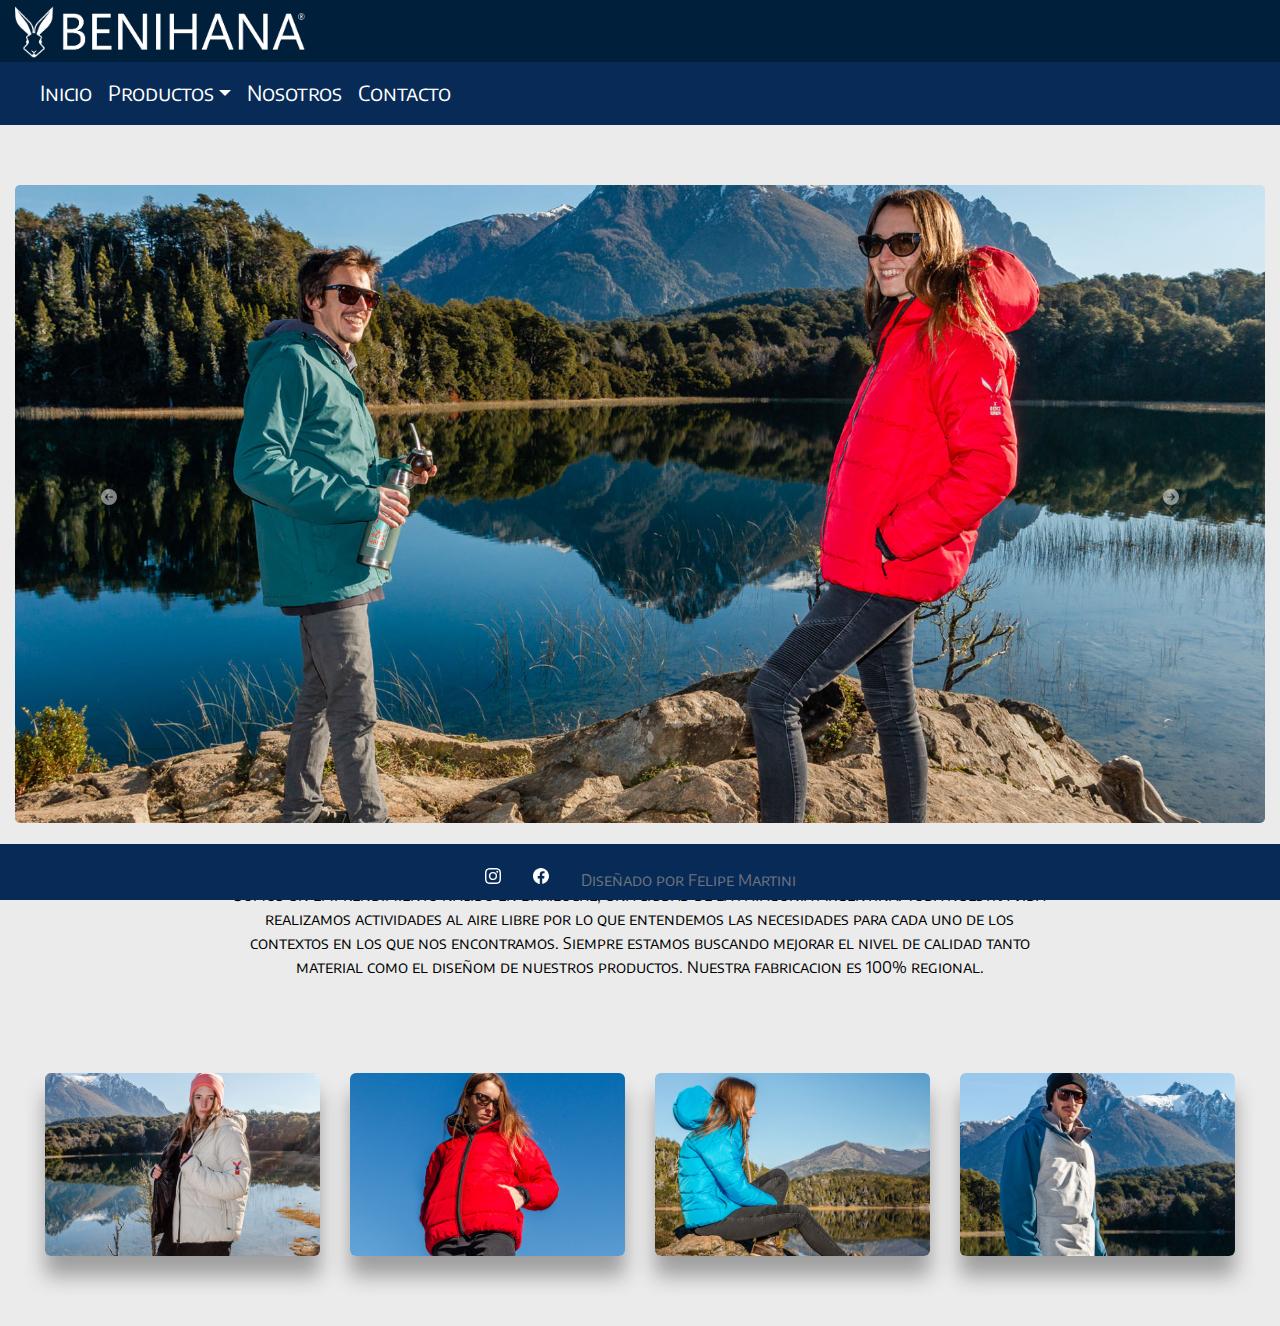
<file: index.html>
<!doctype html>
<html lang="en">
<head>
    <meta charset="utf-8">
    <meta http-equiv="refresh" content="500">
    <meta name="viewport" content="width=device-width, initial-scale=1, shrink-to-fit=no">
    <link rel="stylesheet" href="bootstrap/css/bootstrap.min.css">
    <link rel="stylesheet" type="text/css" href="scss/estilos.css">    
    <title>Benihana</title>
</head>
<body>
    <header id="header" class="pt-2">
        <div id="Nav1" class="pt-2">
            <a href="index.html"><img src="image/logoYnombre.png" alt="Benihana" class="col-sm-5 col-md-4 col-lg-3 m-lg-auto" >
            </a>
        </div>
        <nav id="Nav2" class="navbar navbar-expand-lg">
            <a class="navbar-brand" href="index.html"></a>
            <button class=" navbar-toggler" type="button" data-toggle="collapse" data-target="#navbarSupportedContent" aria-controls="navbarSupportedContent" aria-expanded="false" aria-label="Toggle navigation">
                <p class="menu__nav-colapsado">Menu</p>
            </button>
            <div class="collapse navbar-collapse" id="navbarSupportedContent">
                <ul class="navbar-nav mr-auto">
                <li class="nav-item active">
                    <a id="nav__item-hover" class="nav-link" href="index.html" >Inicio<span class="sr-only"></span></a>
                </li>
                <li class="nav-item dropdown">
                    <a id="nav__item-hover" class="nav-link dropdown-toggle" href="productos.html" id="navbarDropdown" role="button" data-toggle="dropdown" aria-haspopup="true" aria-expanded="false">Productos</a>
                    <div class="dropdown-menu" aria-labelledby="navbarDropdown">
                    <a id="nav__item-hover" class="dropdown-item" href="Camperas.html">Camperas</a>
                    <!--<a id="nav__item-hover" class="dropdown-item disabled color-grey" href="Hombre.html">Hombre</a>
                    <a id="nav__item-hover" class="dropdown-item disabled" href="Niños.html">Niño</a>
                    </div>-->
                </li>
                <li class="nav-item">
                    <a id="nav__item-hover" class="nav-link" href="Nosotros.html" tabindex="-1" aria-disabled="">Nosotros</a>
                <li class="nav-item">
                    <a id="nav__item-hover" class="nav-link" href="Contacto.html" tabindex="-1" aria-disabled="true">Contacto</a>
                </li>
                </ul>
            </div>
        </nav>
    </header>
    <main id="contenido">
        <div id="" class="container m-auto row col-lg-12 h-auto">
            <div id="demo" class="carousel slide " data-ride="carousel">
                <!-- The slideshow -->
                <div class="carousel-inner">
                    <div class="carousel-item active">
                        <img src="image/banners/banner 1.jpg" alt="Foto1" height="100%">
                    </div>
                    <div class="carousel-item">
                        <img src="image/banners/banner 2.jpg" alt="Foto2" width="1100" height="500">
                    </div>
                    <div class="carousel-item">
                        <img src="image/banners/banner 3.jpg" alt="Foto2" width="1100" height="500">
                    </div>
                </div>
            
                <!-- Left and right controls -->
                <a class="carousel-control-prev" href="#demo" data-slide="prev">
                    <svg xmlns="http://www.w3.org/2000/svg" width="16" height="16" fill="currentColor" class="bi bi-arrow-left-circle-fill" viewBox="0 0 16 16">
                        <path d="M8 0a8 8 0 1 0 0 16A8 8 0 0 0 8 0zm3.5 7.5a.5.5 0 0 1 0 1H5.707l2.147 2.146a.5.5 0 0 1-.708.708l-3-3a.5.5 0 0 1 0-.708l3-3a.5.5 0 1 1 .708.708L5.707 7.5H11.5z"/>
                    </svg>
                </a>
                <a class="carousel-control-next" href="#demo" data-slide="next">
                    <svg xmlns="http://www.w3.org/2000/svg" width="16" height="16" fill="currentColor" class="bi bi-arrow-right-circle-fill" viewBox="0 0 16 16">
                        <path d="M8 0a8 8 0 1 1 0 16A8 8 0 0 1 8 0zM4.5 7.5a.5.5 0 0 0 0 1h5.793l-2.147 2.146a.5.5 0 0 0 .708.708l3-3a.5.5 0 0 0 0-.708l-3-3a.5.5 0 1 0-.708.708L10.293 7.5H4.5z"/>
                    </svg>
                </a>
            </div>
            <div id=TextoIndex class="container col-lg-8 col-md-6 col-sm-12 mx-auto p-1">
                <p class="Index__title-format">Un poco sobre nosotros</p>
                <p class="index__text-format">Somos un emprendimiento nacido en Bariloche, una ciudad de la patagonia Argentina.
                    Toda nuestra vida realizamos actividades al aire libre por lo que entendemos las necesidades para cada uno de los contextos en los que nos encontramos.
                Siempre estamos buscando mejorar el nivel de calidad tanto material como el diseñom de nuestros productos. Nuestra fabricacion es 100% regional.</p>
            </div>
            <div class="ContenedorCartas row container-fluid m-auto">
                <div class="cartas col-lg-3 col-md-6 col-sm-5 col-xs-6 m-auto">
                    <a href="Canelongris.html"><div class="c-img">
                        <img src="image/Cuadros hover/canelon gris.jpg" alt="FotosProductos">
                        <div class="txt">
                            <h3>Canelon</h3>
                            <p>Campera de gran abrigo, ideal para dias muy frios y lluvias leves. Es una campera super liviana y de gran eficiencia termica</p>
                        </div>
                    </div></a>
                </div>
                <div class="cartas col-lg-3 col-md-6 col-sm-5 col-xs-6 m-auto">
                    <a href="CanelonRojo.html"><div class="c-img">
                        <img src="image/Cuadros hover/canelon rojo.jpg" alt="FotosProductos">
                        <div class="txt">
                            <h3>Canelon</h3>
                            <p>Campera de gran abrigo, ideal para dias muy frios y lluvias leves. Es una campera super liviana y de gran eficiencia termica</p>
                        </div>
                    </div></a>
                </div>
                <div class="cartas col-lg-3 col-md-6 col-sm-5 col-xs-6 m-auto">
                    <a href="CanelonCeleste.html"><div class="c-img">
                        <img src="image/Cuadros hover/canelon celeste.jpg" alt="FotosProductos">
                        <div class="txt">
                            <h3>Canelon</h3>
                            <p>Campera de gran abrigo, ideal para dias muy frios y lluvias leves. Es una campera super liviana y de gran eficiencia termica</p>
                        </div>
                    </div></a>
                </div>
                <div class="cartas col-lg-3 col-md-6 col-sm-5 col-xs-6 m-auto">
                    <a href="CampeGrisyAzul.html">
                        <div class="c-img">
                        <img src="image/Cuadros hover/campera gris hombre.jpg" alt="FotosProductos">
                        <div class="txt">
                            <h3>Impermeable</h3>
                            <p>Campera ideal para lluvias y nevadas intensas. Es un producto sumamente liviano e ideal para utilizarla como una ultima capa.</p>
                        </div>
                    </div></a>
                </div>
            </div>
        
    </main>
<footer>
    <ul class="nav justify-content-center align-baseline">
        <li class="nav-item">
            <a class="nav-link active" id="LinkFooter" href="https://www.instagram.com/benihana.patagonia/" target="blank">
                <svg xmlns="http://www.w3.org/2000/svg" width="16" height="16" fill="currentColor" class="bi bi-instagram" viewBox="0 0 16 16">
                    <path d="M8 0C5.829 0 5.556.01 4.703.048 3.85.088 3.269.222 2.76.42a3.917 3.917 0 0 0-1.417.923A3.927 3.927 0 0 0 .42 2.76C.222 3.268.087 3.85.048 4.7.01 5.555 0 5.827 0 8.001c0 2.172.01 2.444.048 3.297.04.852.174 1.433.372 1.942.205.526.478.972.923 1.417.444.445.89.719 1.416.923.51.198 1.09.333 1.942.372C5.555 15.99 5.827 16 8 16s2.444-.01 3.298-.048c.851-.04 1.434-.174 1.943-.372a3.916 3.916 0 0 0 1.416-.923c.445-.445.718-.891.923-1.417.197-.509.332-1.09.372-1.942C15.99 10.445 16 10.173 16 8s-.01-2.445-.048-3.299c-.04-.851-.175-1.433-.372-1.941a3.926 3.926 0 0 0-.923-1.417A3.911 3.911 0 0 0 13.24.42c-.51-.198-1.092-.333-1.943-.372C10.443.01 10.172 0 7.998 0h.003zm-.717 1.442h.718c2.136 0 2.389.007 3.232.046.78.035 1.204.166 1.486.275.373.145.64.319.92.599.28.28.453.546.598.92.11.281.24.705.275 1.485.039.843.047 1.096.047 3.231s-.008 2.389-.047 3.232c-.035.78-.166 1.203-.275 1.485a2.47 2.47 0 0 1-.599.919c-.28.28-.546.453-.92.598-.28.11-.704.24-1.485.276-.843.038-1.096.047-3.232.047s-2.39-.009-3.233-.047c-.78-.036-1.203-.166-1.485-.276a2.478 2.478 0 0 1-.92-.598 2.48 2.48 0 0 1-.6-.92c-.109-.281-.24-.705-.275-1.485-.038-.843-.046-1.096-.046-3.233 0-2.136.008-2.388.046-3.231.036-.78.166-1.204.276-1.486.145-.373.319-.64.599-.92.28-.28.546-.453.92-.598.282-.11.705-.24 1.485-.276.738-.034 1.024-.044 2.515-.045v.002zm4.988 1.328a.96.96 0 1 0 0 1.92.96.96 0 0 0 0-1.92zm-4.27 1.122a4.109 4.109 0 1 0 0 8.217 4.109 4.109 0 0 0 0-8.217zm0 1.441a2.667 2.667 0 1 1 0 5.334 2.667 2.667 0 0 1 0-5.334z"/>
                </svg>
            </a>
        </li>
        <li class="nav-item">
            <a class="nav-link" id="LinkFooter" href="https://www.facebook.com/Benihana-Patagonia-1587071144892578/?ref=pages_you_manage" target="blank">
                <svg xmlns="http://www.w3.org/2000/svg" width="16" height="16" fill="currentColor" class="bi bi-facebook" viewBox="0 0 16 16">
                    <path d="M16 8.049c0-4.446-3.582-8.05-8-8.05C3.58 0-.002 3.603-.002 8.05c0 4.017 2.926 7.347 6.75 7.951v-5.625h-2.03V8.05H6.75V6.275c0-2.017 1.195-3.131 3.022-3.131.876 0 1.791.157 1.791.157v1.98h-1.009c-.993 0-1.303.621-1.303 1.258v1.51h2.218l-.354 2.326H9.25V16c3.824-.604 6.75-3.934 6.75-7.951z"/>
                </svg>
            </a>
        </li>
        <li class="nav-item">
            <a class="nav-link disabled pb-2" href="#" tabindex="1" aria-disabled="true">Diseñado por Felipe Martini</a>
        </li>
    </ul>
</footer>
    <script src="js/jquery-3.5.1.slim.min.js"></script>
    <script src="bootstrap/js/bootstrap.bundle.min.js"></script>
</body>
</html>
</file>
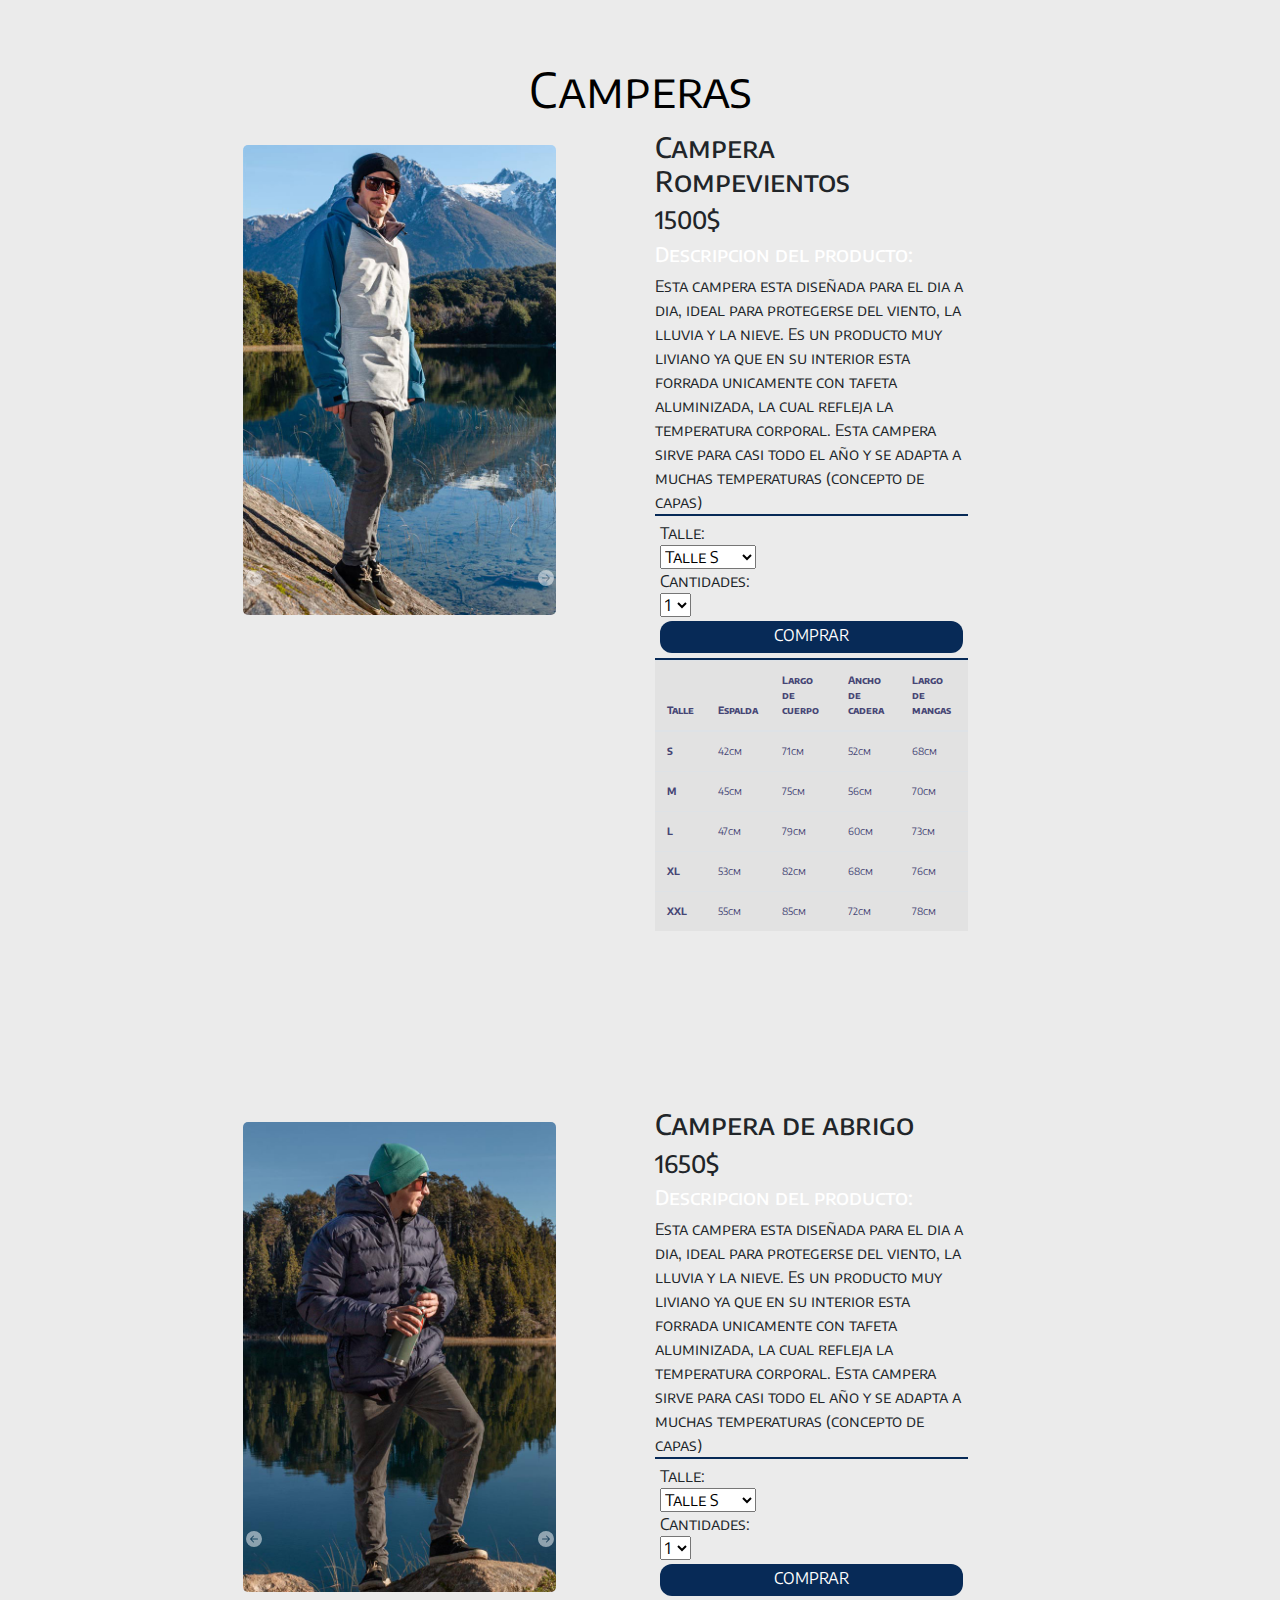
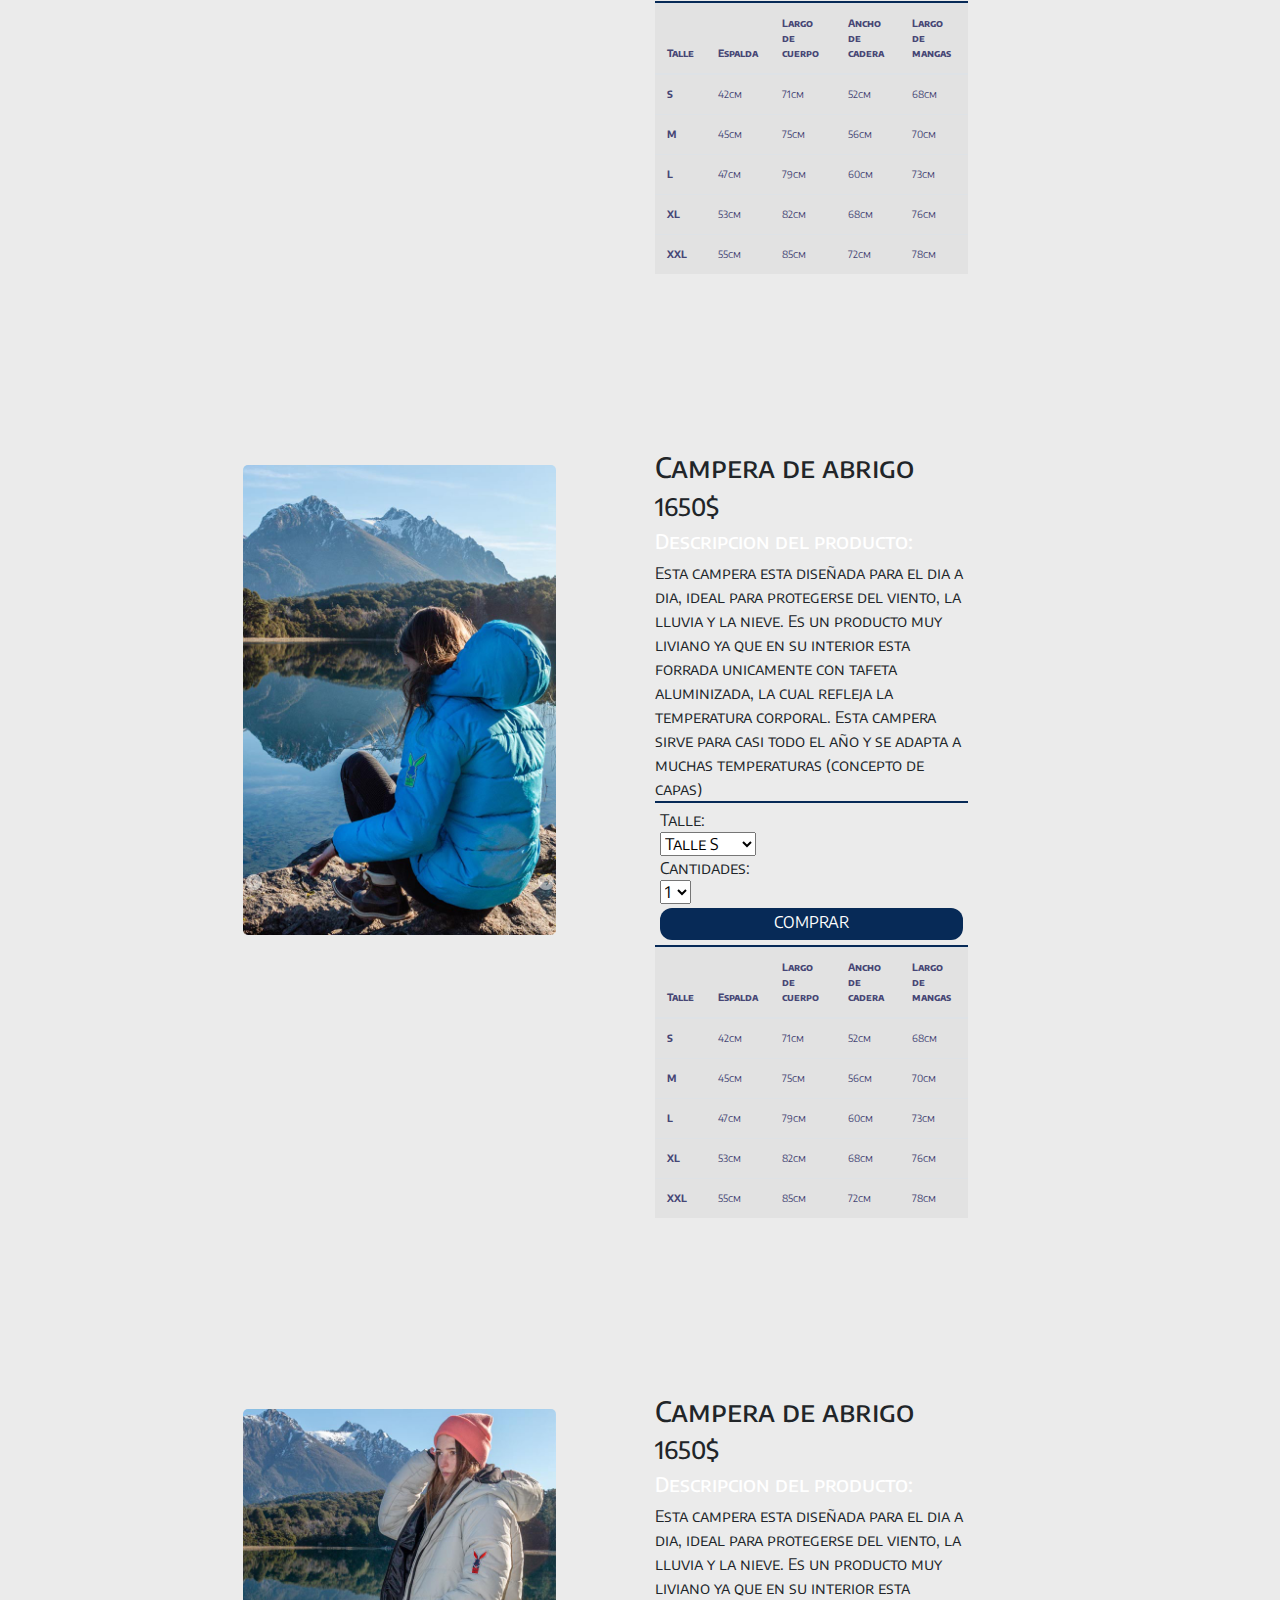
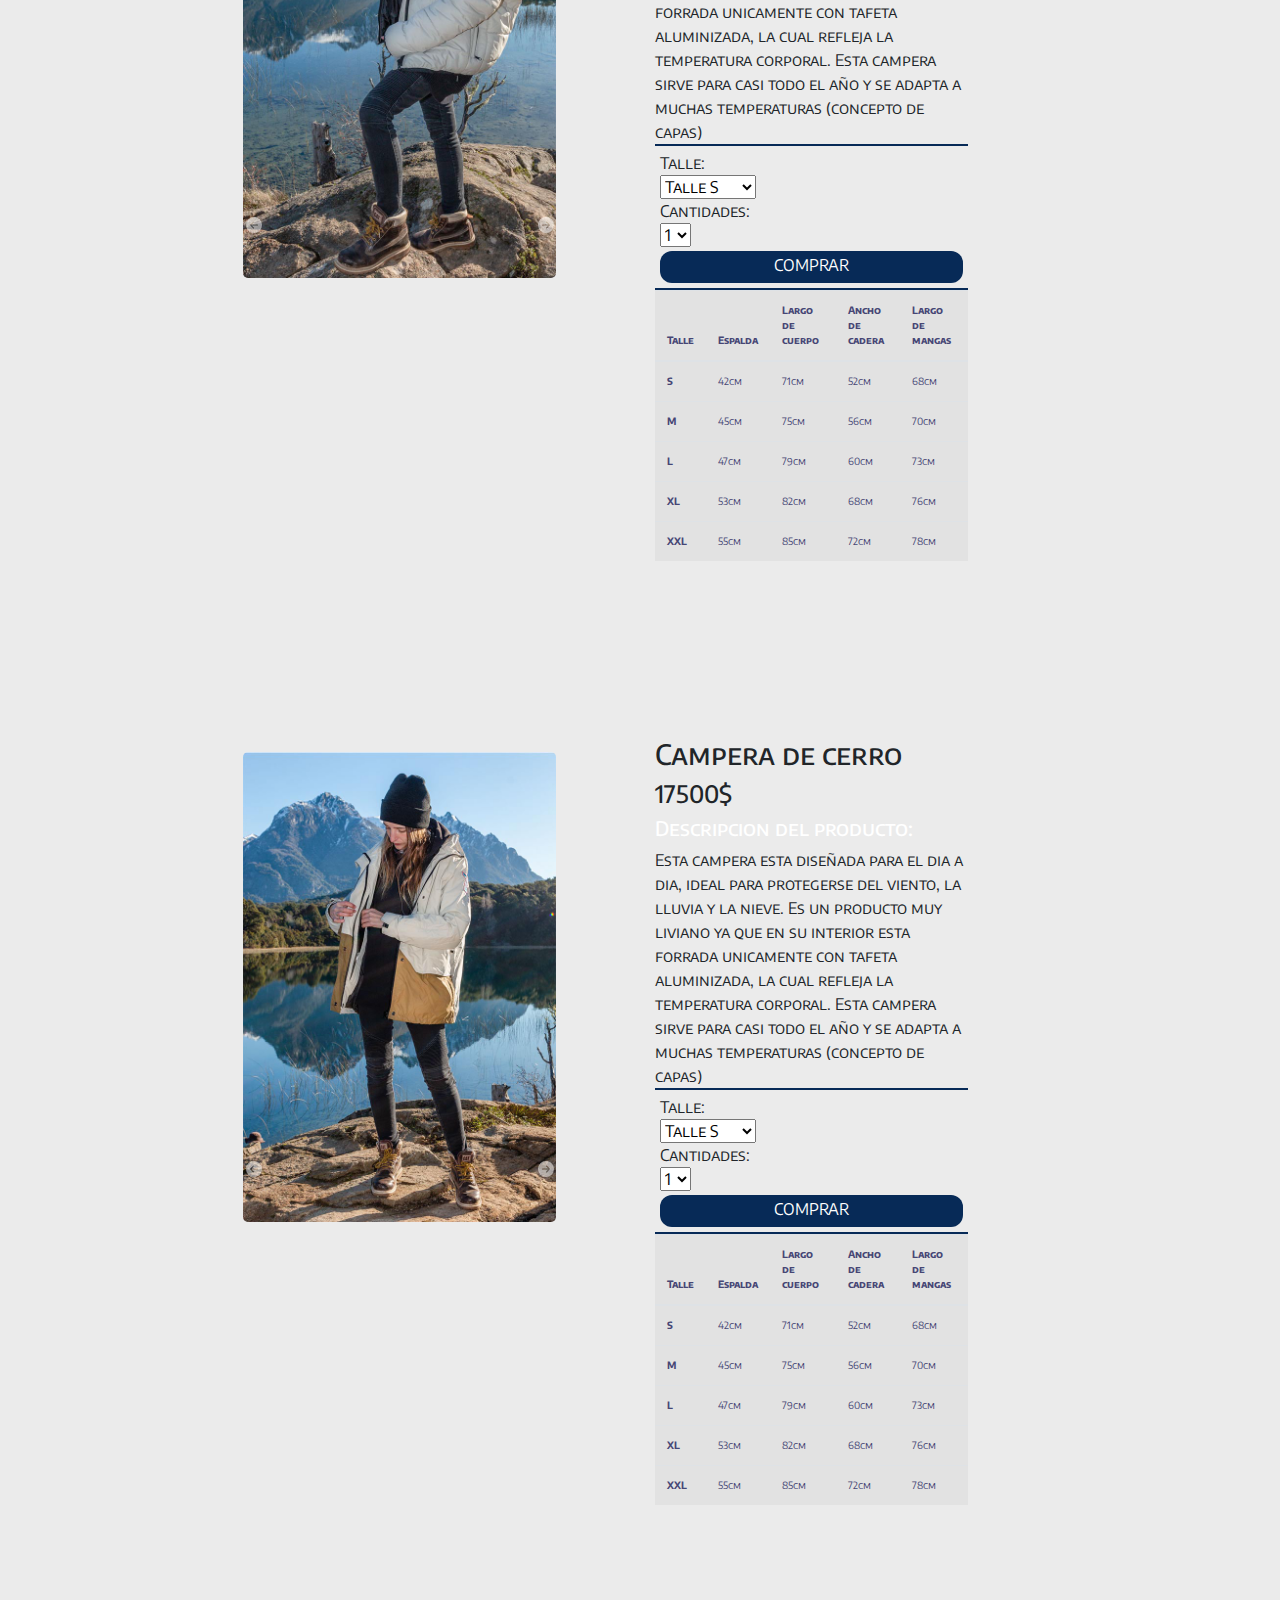
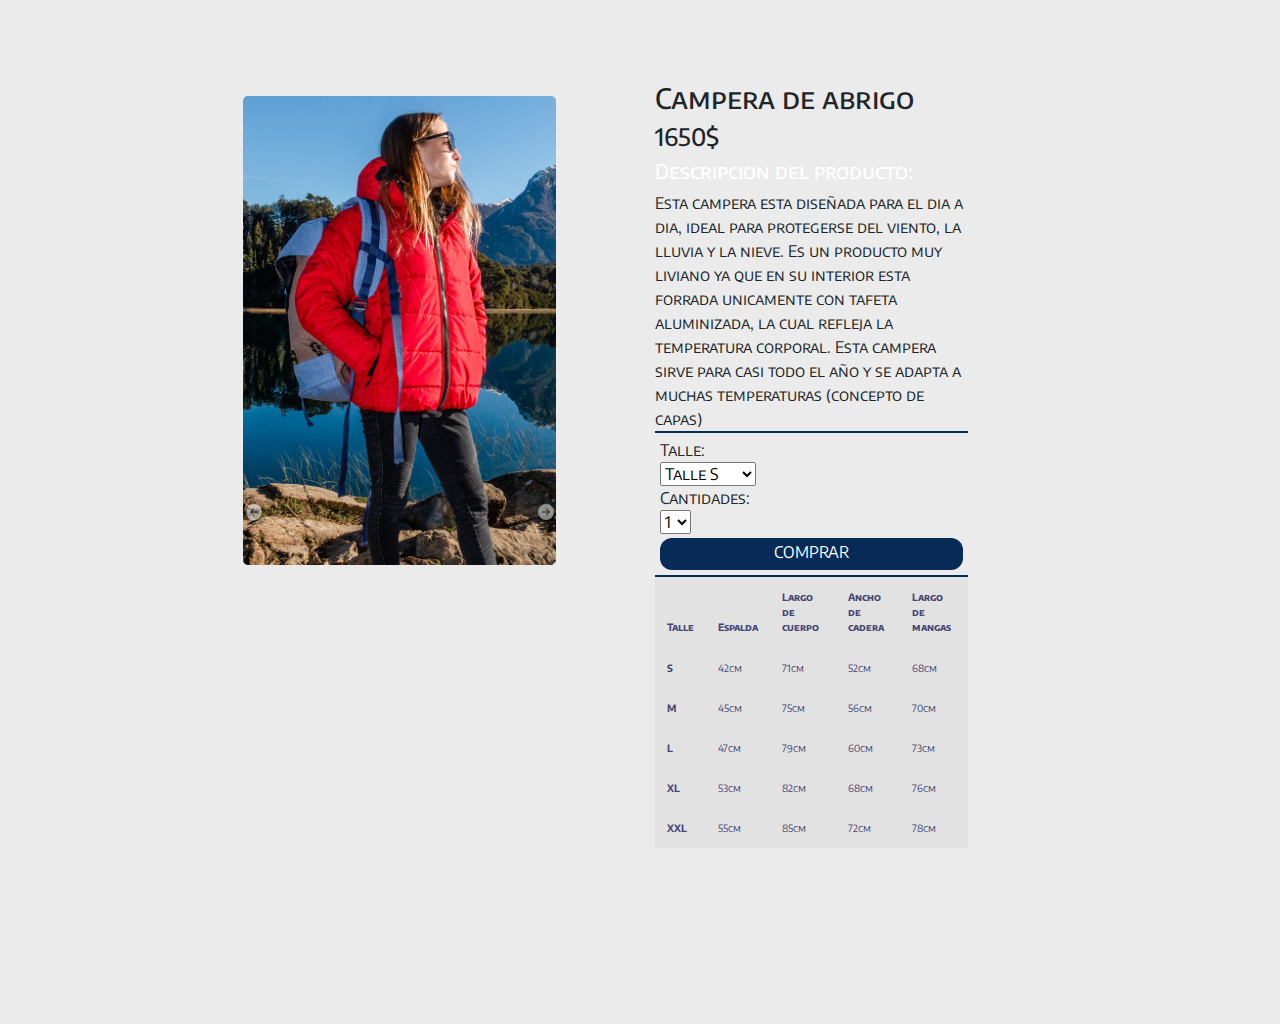
<file: CampeGrisyAzul.html>
<!doctype html>
<html lang="en">
<head>
    <meta charset="utf-8">
    <meta http-equiv="refresh" content="500">
    <meta name="viewport" content="width=device-width, initial-scale=1, shrink-to-fit=no">
    <link rel="stylesheet" href="bootstrap/css/bootstrap.min.css">
    <link rel="stylesheet" type="text/css" href="scss/estilos.css"> 
    <script src="js/carrito.js" defer></script>
    <script src="js/producto1.js" defer></script>  
    <title>Benihana</title>
</head>
<body>
    <div class="secciones__titulo-bg mt-5">
        <p class="secciones__texto-formato">Camperas</p>
    </div>
    <div id="productoVentas"></div>
</footer>
    <script src="js/jquery-3.5.1.slim.min.js"></script>
    <script src="bootstrap/js/bootstrap.bundle.min.js"></script>
</body>
</html>
</file>
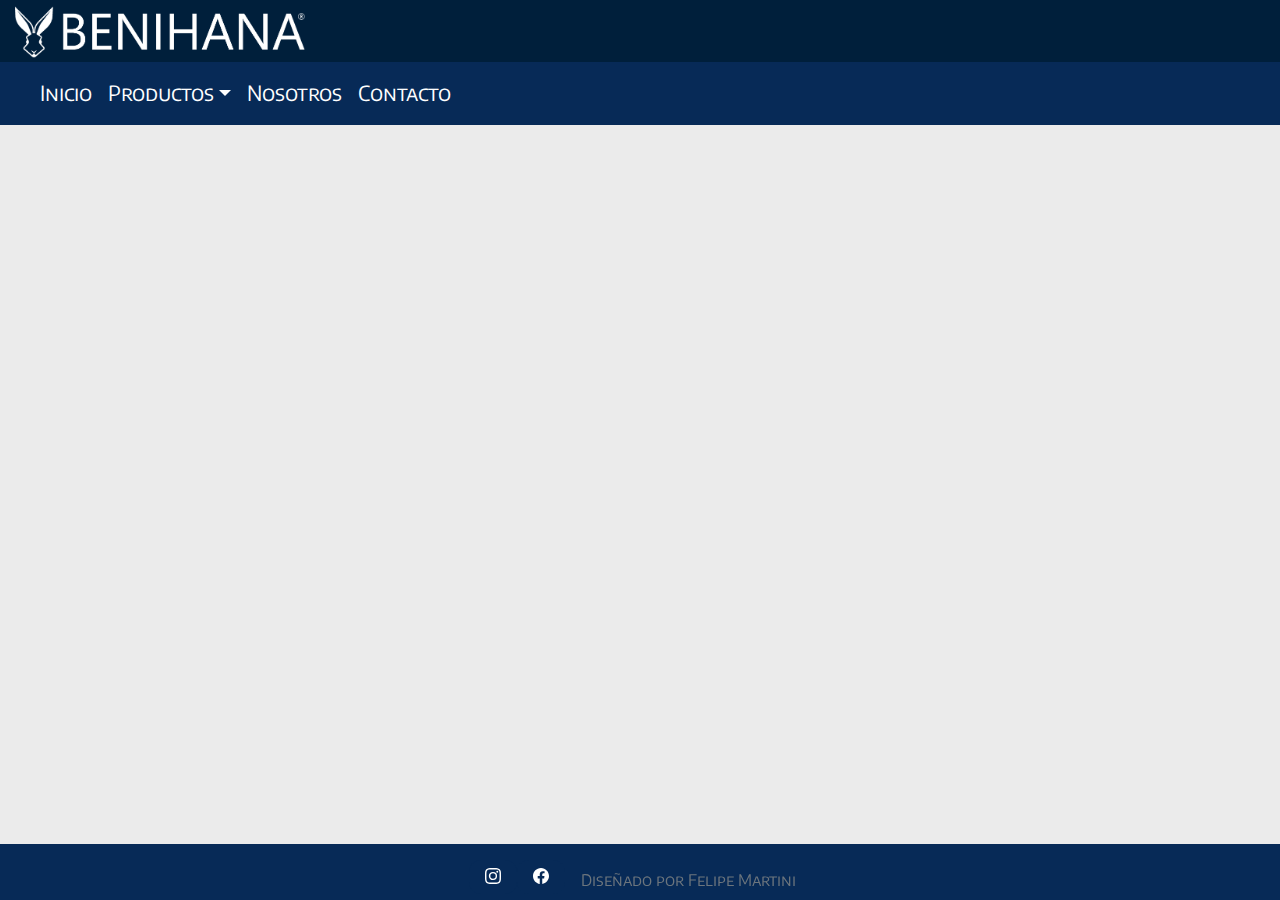
<file: Camperas.html>
<!doctype html>
<html lang="en">
<head>
    <meta charset="utf-8">
    <meta http-equiv="refresh" content="500">
    <meta name="viewport" content="width=device-width, initial-scale=1, shrink-to-fit=no">
    <link rel="stylesheet" href="bootstrap/css/bootstrap.min.css">
    <link rel="stylesheet" type="text/css" href="scss/estilos.css"> 
     
    <title>Benihana</title>
</head>
<body>
    <header id="header" class="pt-2">
        <div id="Nav1" class="pt-2">
            <a href="index.html"><img src="image/logoYnombre.png" alt="Benihana" class="col-sm-5 col-md-4 col-lg-3 m-lg-auto" >
            </a>
        </div>
        <nav id="Nav2" class="navbar navbar-expand-lg">
            <a class="navbar-brand" href="index.html"></a>
            <button class=" navbar-toggler" type="button" data-toggle="collapse" data-target="#navbarSupportedContent" aria-controls="navbarSupportedContent" aria-expanded="false" aria-label="Toggle navigation">
                <p class="menu__nav-colapsado">Menu</p>
            </button>
            <div class="collapse navbar-collapse" id="navbarSupportedContent">
                <ul class="navbar-nav mr-auto">
                <li class="nav-item active">
                    <a id="nav__item-hover" class="nav-link" href="index.html" >Inicio<span class="sr-only"></span></a>
                </li>
                <li class="nav-item dropdown">
                    <a id="nav__item-hover" class="nav-link dropdown-toggle" href="productos.html" id="navbarDropdown" role="button" data-toggle="dropdown" aria-haspopup="true" aria-expanded="false">Productos</a>
                    <div class="dropdown-menu" aria-labelledby="navbarDropdown">
                    <a id="nav__item-hover" class="dropdown-item" href="Camperas.html">Camperas</a>
                    <!--<a id="nav__item-hover" class="dropdown-item disabled color-grey" href="Hombre.html">Hombre</a>
                    <a id="nav__item-hover" class="dropdown-item disabled" href="Niños.html">Niño</a>
                    </div>-->
                </li>
                <li class="nav-item">
                    <a id="nav__item-hover" class="nav-link" href="Nosotros.html" tabindex="-1" aria-disabled="">Nosotros</a>
                <li class="nav-item">
                    <a id="nav__item-hover" class="nav-link" href="Contacto.html" tabindex="-1" aria-disabled="true">Contacto</a>
                </li>
                </ul>
            </div>
        </nav>
    </header>
    <main id="contenido">
        <div id="Cards">
            
        </div>
    </main>
    <footer>
        <ul class="nav justify-content-center">
            <li class="nav-item">
                <a class="nav-link active" id="LinkFooter" href="https://www.instagram.com/benihana.patagonia/" target="blank">
                    <svg xmlns="http://www.w3.org/2000/svg" width="16" height="16" fill="currentColor" class="bi bi-instagram" viewBox="0 0 16 16">
                        <path d="M8 0C5.829 0 5.556.01 4.703.048 3.85.088 3.269.222 2.76.42a3.917 3.917 0 0 0-1.417.923A3.927 3.927 0 0 0 .42 2.76C.222 3.268.087 3.85.048 4.7.01 5.555 0 5.827 0 8.001c0 2.172.01 2.444.048 3.297.04.852.174 1.433.372 1.942.205.526.478.972.923 1.417.444.445.89.719 1.416.923.51.198 1.09.333 1.942.372C5.555 15.99 5.827 16 8 16s2.444-.01 3.298-.048c.851-.04 1.434-.174 1.943-.372a3.916 3.916 0 0 0 1.416-.923c.445-.445.718-.891.923-1.417.197-.509.332-1.09.372-1.942C15.99 10.445 16 10.173 16 8s-.01-2.445-.048-3.299c-.04-.851-.175-1.433-.372-1.941a3.926 3.926 0 0 0-.923-1.417A3.911 3.911 0 0 0 13.24.42c-.51-.198-1.092-.333-1.943-.372C10.443.01 10.172 0 7.998 0h.003zm-.717 1.442h.718c2.136 0 2.389.007 3.232.046.78.035 1.204.166 1.486.275.373.145.64.319.92.599.28.28.453.546.598.92.11.281.24.705.275 1.485.039.843.047 1.096.047 3.231s-.008 2.389-.047 3.232c-.035.78-.166 1.203-.275 1.485a2.47 2.47 0 0 1-.599.919c-.28.28-.546.453-.92.598-.28.11-.704.24-1.485.276-.843.038-1.096.047-3.232.047s-2.39-.009-3.233-.047c-.78-.036-1.203-.166-1.485-.276a2.478 2.478 0 0 1-.92-.598 2.48 2.48 0 0 1-.6-.92c-.109-.281-.24-.705-.275-1.485-.038-.843-.046-1.096-.046-3.233 0-2.136.008-2.388.046-3.231.036-.78.166-1.204.276-1.486.145-.373.319-.64.599-.92.28-.28.546-.453.92-.598.282-.11.705-.24 1.485-.276.738-.034 1.024-.044 2.515-.045v.002zm4.988 1.328a.96.96 0 1 0 0 1.92.96.96 0 0 0 0-1.92zm-4.27 1.122a4.109 4.109 0 1 0 0 8.217 4.109 4.109 0 0 0 0-8.217zm0 1.441a2.667 2.667 0 1 1 0 5.334 2.667 2.667 0 0 1 0-5.334z"/>
                    </svg>
                </a>
            </li>
            <li class="nav-item">
                <a class="nav-link" id="LinkFooter" href="https://www.facebook.com/Benihana-Patagonia-1587071144892578/?ref=pages_you_manage" target="blank">
                    <svg xmlns="http://www.w3.org/2000/svg" width="16" height="16" fill="currentColor" class="bi bi-facebook" viewBox="0 0 16 16">
                        <path d="M16 8.049c0-4.446-3.582-8.05-8-8.05C3.58 0-.002 3.603-.002 8.05c0 4.017 2.926 7.347 6.75 7.951v-5.625h-2.03V8.05H6.75V6.275c0-2.017 1.195-3.131 3.022-3.131.876 0 1.791.157 1.791.157v1.98h-1.009c-.993 0-1.303.621-1.303 1.258v1.51h2.218l-.354 2.326H9.25V16c3.824-.604 6.75-3.934 6.75-7.951z"/>
                    </svg>
                </a>
            </li>
            <li class="nav-item pb-2">
                <a class="nav-link disabled" href="#" tabindex="-1" aria-disabled="true">Diseñado por Felipe Martini</a>
            </li>
        </ul>
    </footer>
        <script src="js/main.js"></script>  
        <script src="js/jquery-3.5.1.slim.min.js"></script>
        <script src="bootstrap/js/bootstrap.bundle.min.js"></script>
    </body>
    </html>
</file>
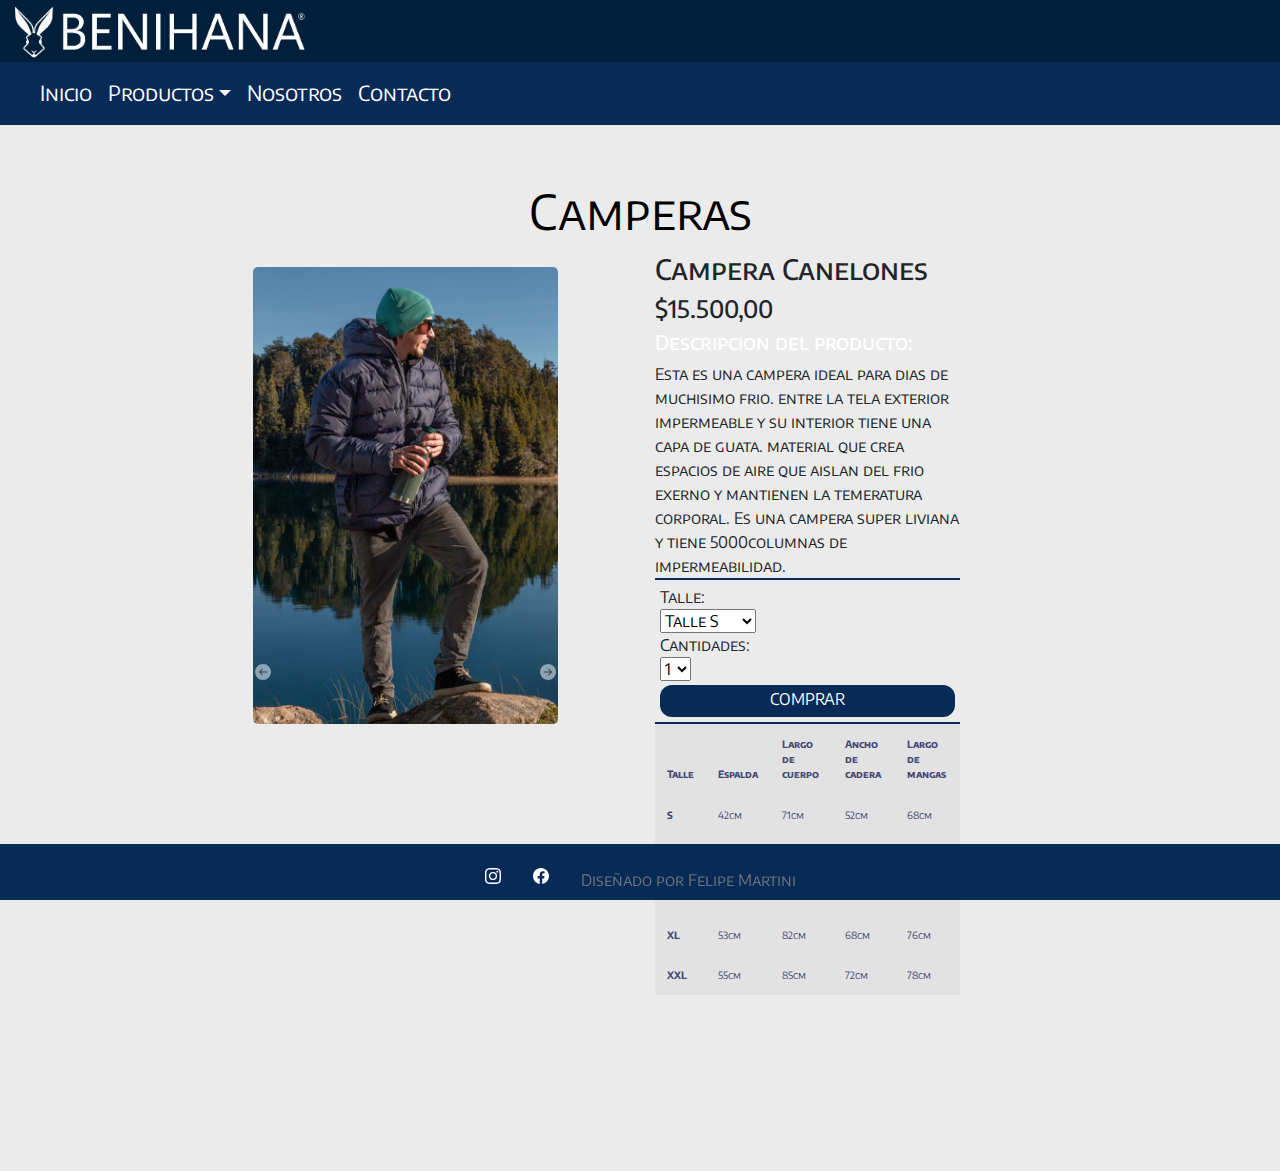
<file: CanelonAzul.html>
<!doctype html>
<html lang="en">
<head>
    <meta charset="utf-8">
    <meta http-equiv="refresh" content="500">
    <meta name="viewport" content="width=device-width, initial-scale=1, shrink-to-fit=no">
    <link rel="stylesheet" href="bootstrap/css/bootstrap.min.css">
    <link rel="stylesheet" type="text/css" href="scss/estilos.css">    
    <title>Benihana</title>
</head>
<body>
    <header id="header" class="pt-2">
        <div id="Nav1" class="pt-2">
            <a href="index.html"><img src="image/logoYnombre.png" alt="Benihana" class="col-sm-5 col-md-4 col-lg-3 m-lg-auto" >
            </a>
        </div>
        <nav id="Nav2" class="navbar navbar-expand-lg">
            <a class="navbar-brand" href="index.html"></a>
            <button class=" navbar-toggler" type="button" data-toggle="collapse" data-target="#navbarSupportedContent" aria-controls="navbarSupportedContent" aria-expanded="false" aria-label="Toggle navigation">
                <p class="menu__nav-colapsado">Menu</p>
            </button>
            <div class="collapse navbar-collapse" id="navbarSupportedContent">
                <ul class="navbar-nav mr-auto">
                <li class="nav-item active">
                    <a id="nav__item-hover" class="nav-link" href="index.html" >Inicio<span class="sr-only"></span></a>
                </li>
                <li class="nav-item dropdown">
                    <a id="nav__item-hover" class="nav-link dropdown-toggle" href="productos.html" id="navbarDropdown" role="button" data-toggle="dropdown" aria-haspopup="true" aria-expanded="false">Productos</a>
                    <div class="dropdown-menu" aria-labelledby="navbarDropdown">
                    <a id="nav__item-hover" class="dropdown-item" href="Camperas.html">Camperas</a>
                </li>
                <li class="nav-item">
                    <a id="nav__item-hover" class="nav-link" href="Nosotros.html" tabindex="-1" aria-disabled="">Nosotros</a>
                <li class="nav-item">
                    <a id="nav__item-hover" class="nav-link" href="Contacto.html" tabindex="-1" aria-disabled="true">Contacto</a>
                </li>
                </ul>
            </div>
        </nav>
    </header>
<main  id="contenido" class="container col-12">
    <div class="secciones__titulo-bg mt-5">
        <p class="secciones__texto-formato">Camperas</p>
    </div>
    <div id="CarouselProducto" class="container m-auto row col-lg-8 col-md-10 col-sm-12">
        <div id="demo" class="carousel slide col-lg-5 col-md-7 col-sm-6" data-ride="carousel">
            <!-- The slideshow -->
            <div class="carousel-inner">
                <div class="carousel-item active">
                    <img src="image/Secventas/canelon azul 1.jpg" alt="Foto1" height="100%">
                </div>
                <div class="carousel-item">
                    <img src="image/Secventas/canelon azul 2.jpg" alt="Foto2" width="1100" height="500">
                </div>
            </div>
        
            <!-- Left and right controls -->
            <a class="carousel-control-prev" href="#demo" data-slide="prev">
                <svg xmlns="http://www.w3.org/2000/svg" width="16" height="16" fill="currentColor" class="bi bi-arrow-left-circle-fill" viewBox="0 0 16 16">
                    <path d="M8 0a8 8 0 1 0 0 16A8 8 0 0 0 8 0zm3.5 7.5a.5.5 0 0 1 0 1H5.707l2.147 2.146a.5.5 0 0 1-.708.708l-3-3a.5.5 0 0 1 0-.708l3-3a.5.5 0 1 1 .708.708L5.707 7.5H11.5z"/>
                </svg>
            </a>
            <a class="carousel-control-next" href="#demo" data-slide="next">
                <svg xmlns="http://www.w3.org/2000/svg" width="16" height="16" fill="currentColor" class="bi bi-arrow-right-circle-fill" viewBox="0 0 16 16">
                    <path d="M8 0a8 8 0 1 1 0 16A8 8 0 0 1 8 0zM4.5 7.5a.5.5 0 0 0 0 1h5.793l-2.147 2.146a.5.5 0 0 0 .708.708l3-3a.5.5 0 0 0 0-.708l-3-3a.5.5 0 1 0-.708.708L10.293 7.5H4.5z"/>
                </svg>
            </a>
        </div>
        <div id="AreaCompras" class="container col-lg-5 col-md-5 col-sm-6">
<!--INFO DEL PRODUCTO                                                                          ...............................-->
            <h3>Campera Canelones</h3>

            <h4>$15.500,00</h4>

            <h5>Descripcion del producto:</h5>

            <p>Esta es una campera ideal para dias de muchisimo frio. entre la tela exterior impermeable y su interior
                tiene una capa de guata. material que crea espacios de aire que aislan del frio exerno y mantienen la temeratura corporal. Es una campera super liviana y tiene 5000columnas de impermeabilidad.
                
            </p>


            <div id="ComprarProducto">
                <p>Talle:</p>
                <select name="Talle" id="Cantidades">
                    <option value="1">Talle S</option>
                    <option value="1">Talle M</option>
                    <option value="1">Talle L</option>
                    <option value="1">Talle XL</option>
                    <option value="1">Talle XXL</option>
                </select>
                <p>Cantidades:</p>
                <select name="Cantidad:" id="Cantidades">
                    <option value="1">1</option>
                    <option value="2">2</option>
                    <option value="3">3</option>
                    <option value="4">4</option>
                    <option value="5">5</option>
                    <option value="6">6</option>
                </select>
                <a href="recibido.html" id="ButonParchuse" class="btn btn-secondary active col-12 mt-1" role="button" aria-pressed="true">COMPRAR</a>
            </div>
            <table class="table table-hover col-lg-12 col-md-12 col-sm-8" id="TablaDeTalles">
                <thead>
                <tr>
                    <th scope="col">Talle</th>
                    <th scope="col">Espalda</th>
                    <th scope="col">Largo de cuerpo</th>
                    <th scope="col">Ancho de cadera</th>
                    <th scope="col">Largo de mangas</th>
                </tr>
                </thead>
                <tbody>
                <tr>
                    <th scope="row">S</th>
                    <td>42cm</td>
                    <td>71cm</td>
                    <td>52cm</td>
                    <td>68cm</td>
                </tr>
                <tr>
                    <th scope="row">M</th>
                    <td>45cm</td>
                    <td>75cm</td>
                    <td>56cm</td>
                    <td>70cm</td>
                </tr>
                <tr>
                    <th scope="row">L</th>
                    <td>47cm</td>
                    <td>79cm</td>
                    <td>60cm</td>
                    <td>73cm</td>
                </tr>
                <tr>
                    <th scope="row">XL</th>
                    <td>53cm</td>
                    <td>82cm</td>
                    <td>68cm</td>
                    <td>76cm</td>
                </tr>
                <tr>
                    <th scope="row">XXL</th>
                    <td>55cm</td>
                    <td>85cm</td>
                    <td>72cm</td>
                    <td>78cm</td>
                </tr>
                </tbody>
            </table>
        </div>
        
    </div>
</main>
</body>
<footer class="z-2">
    <ul class="nav justify-content-center">
        <li class="nav-item">
            <a class="nav-link active" id="LinkFooter" href="https://www.instagram.com/benihana.patagonia/" target="blank">
                <svg xmlns="http://www.w3.org/2000/svg" width="16" height="16" fill="currentColor" class="bi bi-instagram" viewBox="0 0 16 16">
                    <path d="M8 0C5.829 0 5.556.01 4.703.048 3.85.088 3.269.222 2.76.42a3.917 3.917 0 0 0-1.417.923A3.927 3.927 0 0 0 .42 2.76C.222 3.268.087 3.85.048 4.7.01 5.555 0 5.827 0 8.001c0 2.172.01 2.444.048 3.297.04.852.174 1.433.372 1.942.205.526.478.972.923 1.417.444.445.89.719 1.416.923.51.198 1.09.333 1.942.372C5.555 15.99 5.827 16 8 16s2.444-.01 3.298-.048c.851-.04 1.434-.174 1.943-.372a3.916 3.916 0 0 0 1.416-.923c.445-.445.718-.891.923-1.417.197-.509.332-1.09.372-1.942C15.99 10.445 16 10.173 16 8s-.01-2.445-.048-3.299c-.04-.851-.175-1.433-.372-1.941a3.926 3.926 0 0 0-.923-1.417A3.911 3.911 0 0 0 13.24.42c-.51-.198-1.092-.333-1.943-.372C10.443.01 10.172 0 7.998 0h.003zm-.717 1.442h.718c2.136 0 2.389.007 3.232.046.78.035 1.204.166 1.486.275.373.145.64.319.92.599.28.28.453.546.598.92.11.281.24.705.275 1.485.039.843.047 1.096.047 3.231s-.008 2.389-.047 3.232c-.035.78-.166 1.203-.275 1.485a2.47 2.47 0 0 1-.599.919c-.28.28-.546.453-.92.598-.28.11-.704.24-1.485.276-.843.038-1.096.047-3.232.047s-2.39-.009-3.233-.047c-.78-.036-1.203-.166-1.485-.276a2.478 2.478 0 0 1-.92-.598 2.48 2.48 0 0 1-.6-.92c-.109-.281-.24-.705-.275-1.485-.038-.843-.046-1.096-.046-3.233 0-2.136.008-2.388.046-3.231.036-.78.166-1.204.276-1.486.145-.373.319-.64.599-.92.28-.28.546-.453.92-.598.282-.11.705-.24 1.485-.276.738-.034 1.024-.044 2.515-.045v.002zm4.988 1.328a.96.96 0 1 0 0 1.92.96.96 0 0 0 0-1.92zm-4.27 1.122a4.109 4.109 0 1 0 0 8.217 4.109 4.109 0 0 0 0-8.217zm0 1.441a2.667 2.667 0 1 1 0 5.334 2.667 2.667 0 0 1 0-5.334z"/>
                </svg>
            </a>
        </li>
        <li class="nav-item">
            <a class="nav-link" id="LinkFooter" href="https://www.facebook.com/Benihana-Patagonia-1587071144892578/?ref=pages_you_manage" target="blank">
                <svg xmlns="http://www.w3.org/2000/svg" width="16" height="16" fill="currentColor" class="bi bi-facebook" viewBox="0 0 16 16">
                    <path d="M16 8.049c0-4.446-3.582-8.05-8-8.05C3.58 0-.002 3.603-.002 8.05c0 4.017 2.926 7.347 6.75 7.951v-5.625h-2.03V8.05H6.75V6.275c0-2.017 1.195-3.131 3.022-3.131.876 0 1.791.157 1.791.157v1.98h-1.009c-.993 0-1.303.621-1.303 1.258v1.51h2.218l-.354 2.326H9.25V16c3.824-.604 6.75-3.934 6.75-7.951z"/>
                </svg>
            </a>
        </li>
        <li class="nav-item pb-2">
            <a class="nav-link disabled" href="#" tabindex="-1" aria-disabled="true">Diseñado por Felipe Martini</a>
        </li>
    </ul>
</footer>
    <script src="js/jquery-3.5.1.slim.min.js"></script>
    <script src="bootstrap/js/bootstrap.bundle.min.js"></script>
</body>
</html>
</file>
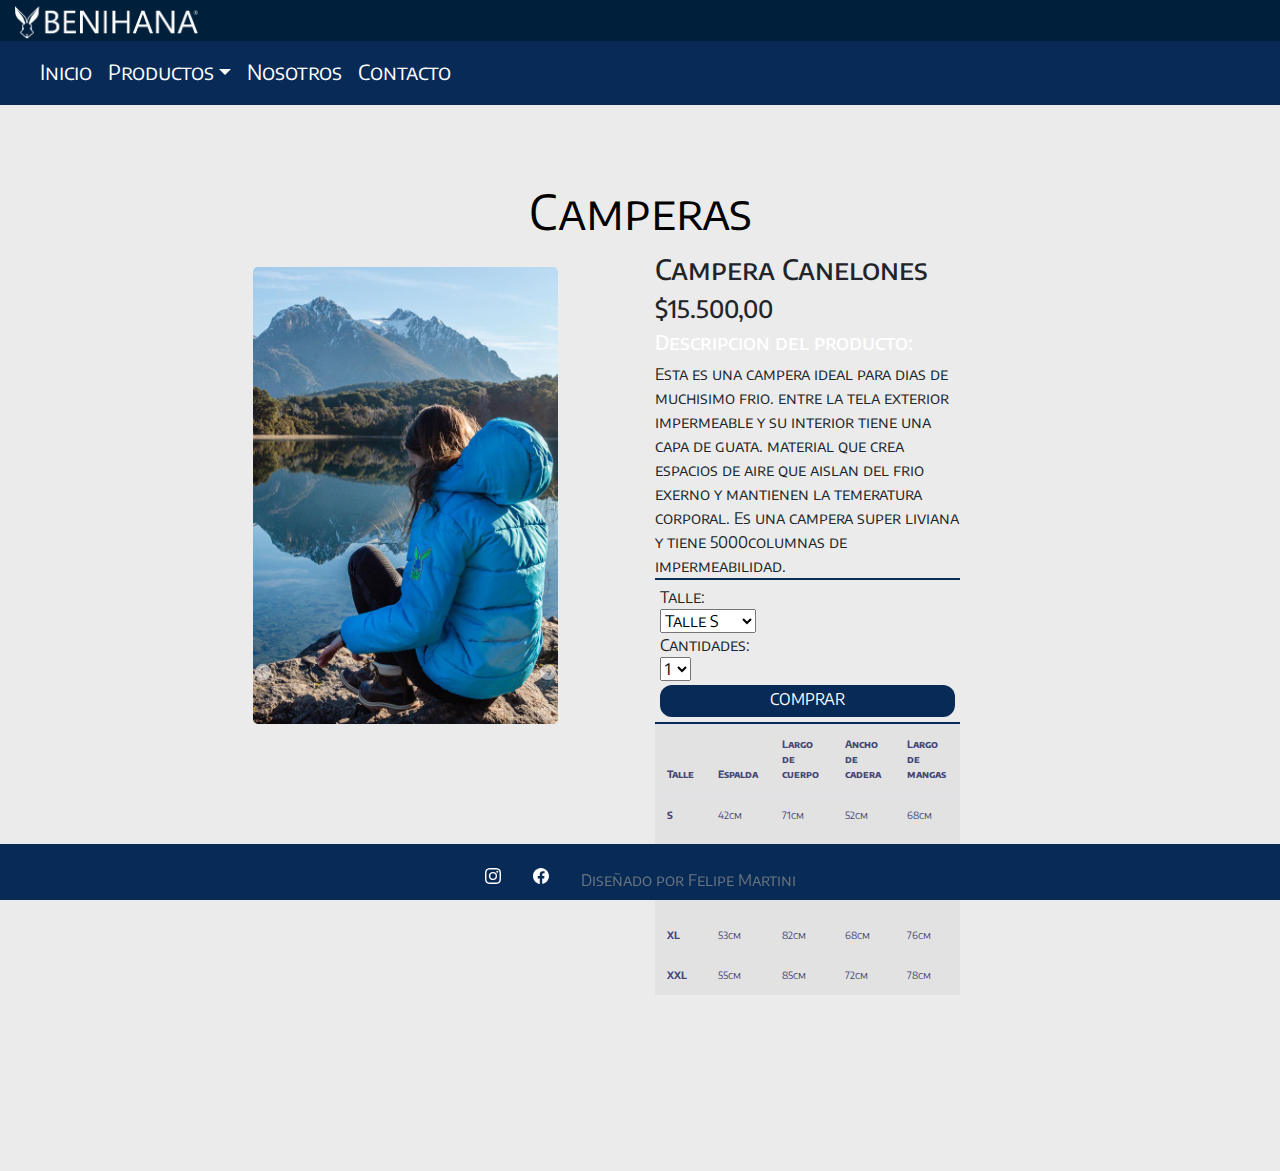
<file: CanelonCeleste.html>
<!doctype html>
<html lang="en">
<head>
    <meta charset="utf-8">
    <meta http-equiv="refresh" content="500">
    <meta name="viewport" content="width=device-width, initial-scale=1, shrink-to-fit=no">
    <link rel="stylesheet" href="bootstrap/css/bootstrap.min.css">
    <link rel="stylesheet" type="text/css" href="scss/estilos.css">    
    <title>Benihana</title>
</head>
<body>
    <header id="header" class="pt-2">
        <div id="Nav1" class="pt-2">
            <a href="index.html"><img src="image/logoYnombre.png" alt="Benihana" class="col-sm-12 col-md-4 col-lg-2 m-lg-auto" >
            </a>
        </div>
        <nav id="Nav2" class="navbar navbar-expand-lg">
            <a class="navbar-brand" href="index.html"></a>
            <button class=" navbar-toggler" type="button" data-toggle="collapse" data-target="#navbarSupportedContent" aria-controls="navbarSupportedContent" aria-expanded="false" aria-label="Toggle navigation">
                <p class="menu__nav-colapsado">Menu</p>
            </button>
            <div class="collapse navbar-collapse" id="navbarSupportedContent">
                <ul class="navbar-nav mr-auto">
                <li class="nav-item active">
                    <a id="nav__item-hover" class="nav-link" href="index.html" >Inicio<span class="sr-only"></span></a>
                </li>
                <li class="nav-item dropdown">
                    <a id="nav__item-hover" class="nav-link dropdown-toggle" href="productos.html" id="navbarDropdown" role="button" data-toggle="dropdown" aria-haspopup="true" aria-expanded="false">Productos</a>
                    <div class="dropdown-menu" aria-labelledby="navbarDropdown">
                    <a id="nav__item-hover" class="dropdown-item" href="Camperas.html">Camperas</a>
                    <!--<a id="nav__item-hover" class="dropdown-item disabled color-grey" href="Hombre.html">Hombre</a>
                    <a id="nav__item-hover" class="dropdown-item disabled" href="Niños.html">Niño</a>
                    </div>-->
                </li>
                <li class="nav-item">
                    <a id="nav__item-hover" class="nav-link" href="Nosotros.html" tabindex="-1" aria-disabled="">Nosotros</a>
                <li class="nav-item">
                    <a id="nav__item-hover" class="nav-link" href="Contacto.html" tabindex="-1" aria-disabled="true">Contacto</a>
                </li>
                </ul>
            </div>
        </nav>
    </header>
<main  id="contenido" class="container col-12">
    <div class="secciones__titulo-bg mt-5">
        <p class="secciones__texto-formato">Camperas</p>
    </div>
    <div id="CarouselProducto" class="container m-auto row col-lg-8 col-md-10 col-sm-12">
        <div id="demo" class="carousel slide col-lg-5 col-md-7 col-sm-6" data-ride="carousel">
            <!-- The slideshow -->
            <div class="carousel-inner">
                <div class="carousel-item active">
                    <img src="image/Secventas/canelon celeste 1.jpg" alt="Foto1" height="100%">
                </div>
                <div class="carousel-item">
                    <img src="image/Secventas/canelon celeste 2.jpg" alt="Foto2" width="1100" height="500">
                </div>
                <div class="carousel-item">
                    <img src="image/Secventas/canelon celeste 3.jpg" alt="Foto3" width="1100" height="500">
                </div>
            </div>
        
            <!-- Left and right controls -->
            <a class="carousel-control-prev" href="#demo" data-slide="prev">
                <svg xmlns="http://www.w3.org/2000/svg" width="16" height="16" fill="currentColor" class="bi bi-arrow-left-circle-fill" viewBox="0 0 16 16">
                    <path d="M8 0a8 8 0 1 0 0 16A8 8 0 0 0 8 0zm3.5 7.5a.5.5 0 0 1 0 1H5.707l2.147 2.146a.5.5 0 0 1-.708.708l-3-3a.5.5 0 0 1 0-.708l3-3a.5.5 0 1 1 .708.708L5.707 7.5H11.5z"/>
                </svg>
            </a>
            <a class="carousel-control-next" href="#demo" data-slide="next">
                <svg xmlns="http://www.w3.org/2000/svg" width="16" height="16" fill="currentColor" class="bi bi-arrow-right-circle-fill" viewBox="0 0 16 16">
                    <path d="M8 0a8 8 0 1 1 0 16A8 8 0 0 1 8 0zM4.5 7.5a.5.5 0 0 0 0 1h5.793l-2.147 2.146a.5.5 0 0 0 .708.708l3-3a.5.5 0 0 0 0-.708l-3-3a.5.5 0 1 0-.708.708L10.293 7.5H4.5z"/>
                </svg>
            </a>
        </div>
        <div id="AreaCompras" class="container col-lg-5 col-md-5 col-sm-6">
<!--INFO DEL PRODUCTO                                                                          ...............................-->
            <h3>Campera Canelones</h3>

            <h4>$15.500,00</h4>

            <h5>Descripcion del producto:</h5>

            <p>Esta es una campera ideal para dias de muchisimo frio. entre la tela exterior impermeable y su interior
                tiene una capa de guata. material que crea espacios de aire que aislan del frio exerno y mantienen la temeratura corporal. Es una campera super liviana y tiene 5000columnas de impermeabilidad.
                
            </p>


            <div id="ComprarProducto">
                <p>Talle:</p>
                <select name="Talle" id="Cantidades">
                    <option value="1">Talle S</option>
                    <option value="1">Talle M</option>
                    <option value="1">Talle L</option>
                    <option value="1">Talle XL</option>
                    <option value="1">Talle XXL</option>
                </select>
                <p>Cantidades:</p>
                <select name="Cantidad:" id="Cantidades">
                    <option value="1">1</option>
                    <option value="2">2</option>
                    <option value="3">3</option>
                    <option value="4">4</option>
                    <option value="5">5</option>
                    <option value="6">6</option>
                </select>
                <a href="recibido.html" id="ButonParchuse" class="btn btn-secondary active col-12 mt-1" role="button" aria-pressed="true">COMPRAR</a>
            </div>
            <table class="table table-hover col-lg-12 col-md-12 col-sm-8" id="TablaDeTalles">
                <thead>
                <tr>
                    <th scope="col">Talle</th>
                    <th scope="col">Espalda</th>
                    <th scope="col">Largo de cuerpo</th>
                    <th scope="col">Ancho de cadera</th>
                    <th scope="col">Largo de mangas</th>
                </tr>
                </thead>
                <tbody>
                <tr>
                    <th scope="row">S</th>
                    <td>42cm</td>
                    <td>71cm</td>
                    <td>52cm</td>
                    <td>68cm</td>
                </tr>
                <tr>
                    <th scope="row">M</th>
                    <td>45cm</td>
                    <td>75cm</td>
                    <td>56cm</td>
                    <td>70cm</td>
                </tr>
                <tr>
                    <th scope="row">L</th>
                    <td>47cm</td>
                    <td>79cm</td>
                    <td>60cm</td>
                    <td>73cm</td>
                </tr>
                <tr>
                    <th scope="row">XL</th>
                    <td>53cm</td>
                    <td>82cm</td>
                    <td>68cm</td>
                    <td>76cm</td>
                </tr>
                <tr>
                    <th scope="row">XXL</th>
                    <td>55cm</td>
                    <td>85cm</td>
                    <td>72cm</td>
                    <td>78cm</td>
                </tr>
                </tbody>
            </table>
        </div>
        
    </div>
</main>
</body>
<footer class="z-2">
    <ul class="nav justify-content-center">
        <li class="nav-item">
            <a class="nav-link active" id="LinkFooter" href="https://www.instagram.com/benihana.patagonia/" target="blank">
                <svg xmlns="http://www.w3.org/2000/svg" width="16" height="16" fill="currentColor" class="bi bi-instagram" viewBox="0 0 16 16">
                    <path d="M8 0C5.829 0 5.556.01 4.703.048 3.85.088 3.269.222 2.76.42a3.917 3.917 0 0 0-1.417.923A3.927 3.927 0 0 0 .42 2.76C.222 3.268.087 3.85.048 4.7.01 5.555 0 5.827 0 8.001c0 2.172.01 2.444.048 3.297.04.852.174 1.433.372 1.942.205.526.478.972.923 1.417.444.445.89.719 1.416.923.51.198 1.09.333 1.942.372C5.555 15.99 5.827 16 8 16s2.444-.01 3.298-.048c.851-.04 1.434-.174 1.943-.372a3.916 3.916 0 0 0 1.416-.923c.445-.445.718-.891.923-1.417.197-.509.332-1.09.372-1.942C15.99 10.445 16 10.173 16 8s-.01-2.445-.048-3.299c-.04-.851-.175-1.433-.372-1.941a3.926 3.926 0 0 0-.923-1.417A3.911 3.911 0 0 0 13.24.42c-.51-.198-1.092-.333-1.943-.372C10.443.01 10.172 0 7.998 0h.003zm-.717 1.442h.718c2.136 0 2.389.007 3.232.046.78.035 1.204.166 1.486.275.373.145.64.319.92.599.28.28.453.546.598.92.11.281.24.705.275 1.485.039.843.047 1.096.047 3.231s-.008 2.389-.047 3.232c-.035.78-.166 1.203-.275 1.485a2.47 2.47 0 0 1-.599.919c-.28.28-.546.453-.92.598-.28.11-.704.24-1.485.276-.843.038-1.096.047-3.232.047s-2.39-.009-3.233-.047c-.78-.036-1.203-.166-1.485-.276a2.478 2.478 0 0 1-.92-.598 2.48 2.48 0 0 1-.6-.92c-.109-.281-.24-.705-.275-1.485-.038-.843-.046-1.096-.046-3.233 0-2.136.008-2.388.046-3.231.036-.78.166-1.204.276-1.486.145-.373.319-.64.599-.92.28-.28.546-.453.92-.598.282-.11.705-.24 1.485-.276.738-.034 1.024-.044 2.515-.045v.002zm4.988 1.328a.96.96 0 1 0 0 1.92.96.96 0 0 0 0-1.92zm-4.27 1.122a4.109 4.109 0 1 0 0 8.217 4.109 4.109 0 0 0 0-8.217zm0 1.441a2.667 2.667 0 1 1 0 5.334 2.667 2.667 0 0 1 0-5.334z"/>
                </svg>
            </a>
        </li>
        <li class="nav-item">
            <a class="nav-link" id="LinkFooter" href="https://www.facebook.com/Benihana-Patagonia-1587071144892578/?ref=pages_you_manage" target="blank">
                <svg xmlns="http://www.w3.org/2000/svg" width="16" height="16" fill="currentColor" class="bi bi-facebook" viewBox="0 0 16 16">
                    <path d="M16 8.049c0-4.446-3.582-8.05-8-8.05C3.58 0-.002 3.603-.002 8.05c0 4.017 2.926 7.347 6.75 7.951v-5.625h-2.03V8.05H6.75V6.275c0-2.017 1.195-3.131 3.022-3.131.876 0 1.791.157 1.791.157v1.98h-1.009c-.993 0-1.303.621-1.303 1.258v1.51h2.218l-.354 2.326H9.25V16c3.824-.604 6.75-3.934 6.75-7.951z"/>
                </svg>
            </a>
        </li>
        <li class="nav-item pb-2">
            <a class="nav-link disabled" href="#" tabindex="-1" aria-disabled="true">Diseñado por Felipe Martini</a>
        </li>
    </ul>
</footer>
    <script src="js/jquery-3.5.1.slim.min.js"></script>
    <script src="bootstrap/js/bootstrap.bundle.min.js"></script>
</body>
</html>
</file>
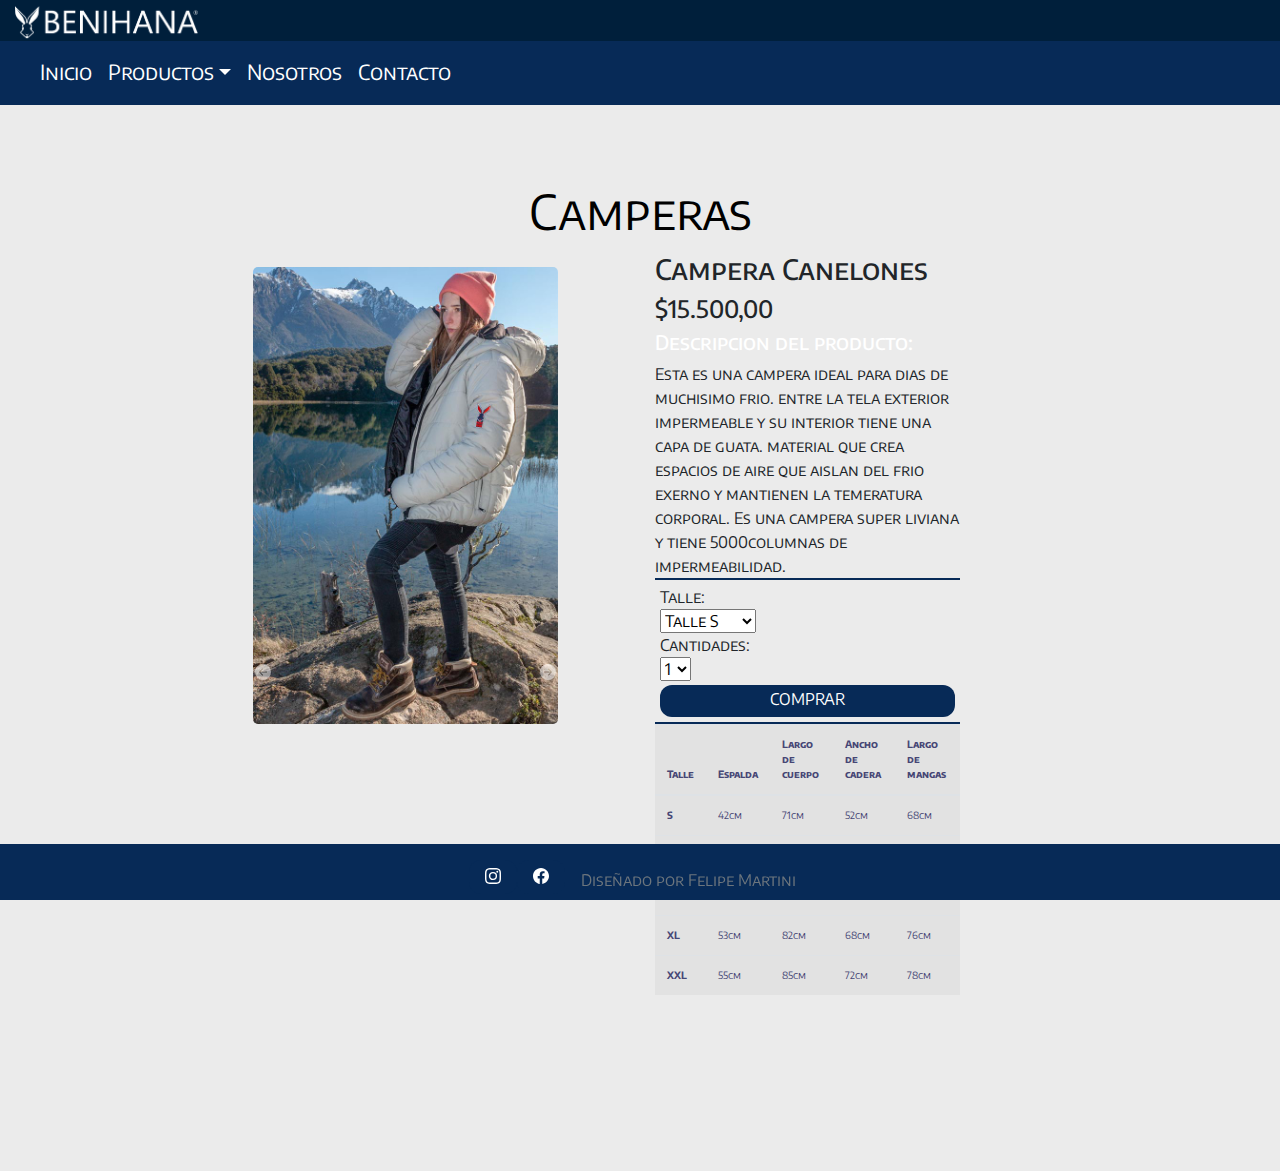
<file: Canelongris.html>
<!doctype html>
<html lang="en">
<head>
    <meta charset="utf-8">
    <meta http-equiv="refresh" content="500">
    <meta name="viewport" content="width=device-width, initial-scale=1, shrink-to-fit=no">
    <link rel="stylesheet" href="bootstrap/css/bootstrap.min.css">
    <link rel="stylesheet" type="text/css" href="scss/estilos.css">    
    <title>Benihana</title>
</head>
<body>
    <header id="header" class="pt-2">
        <div id="Nav1" class="pt-2">
            <a href="index.html"><img src="image/logoYnombre.png" alt="Benihana" class="col-sm-12 col-md-4 col-lg-2 m-lg-auto" >
            </a>
        </div>
        <nav id="Nav2" class="navbar navbar-expand-lg">
            <a class="navbar-brand" href="index.html"></a>
            <button class=" navbar-toggler" type="button" data-toggle="collapse" data-target="#navbarSupportedContent" aria-controls="navbarSupportedContent" aria-expanded="false" aria-label="Toggle navigation">
                <p class="menu__nav-colapsado">Menu</p>
            </button>
            <div class="collapse navbar-collapse" id="navbarSupportedContent">
                <ul class="navbar-nav mr-auto">
                <li class="nav-item active">
                    <a id="nav__item-hover" class="nav-link" href="index.html" >Inicio<span class="sr-only"></span></a>
                </li>
                <li class="nav-item dropdown">
                    <a id="nav__item-hover" class="nav-link dropdown-toggle" href="productos.html" id="navbarDropdown" role="button" data-toggle="dropdown" aria-haspopup="true" aria-expanded="false">Productos</a>
                    <div class="dropdown-menu" aria-labelledby="navbarDropdown">
                    <a id="nav__item-hover" class="dropdown-item" href="Camperas.html">Camperas</a>
                    <!--<a id="nav__item-hover" class="dropdown-item disabled color-grey" href="Hombre.html">Hombre</a>
                    <a id="nav__item-hover" class="dropdown-item disabled" href="Niños.html">Niño</a>
                    </div>-->
                </li>
                <li class="nav-item">
                    <a id="nav__item-hover" class="nav-link" href="Nosotros.html" tabindex="-1" aria-disabled="">Nosotros</a>
                <li class="nav-item">
                    <a id="nav__item-hover" class="nav-link" href="Contacto.html" tabindex="-1" aria-disabled="true">Contacto</a>
                </li>
                </ul>
            </div>
        </nav>
    </header>
<main  id="contenido" class="container col-12">
    <div class="secciones__titulo-bg mt-5">
        <p class="secciones__texto-formato">Camperas</p>
    </div>
    <div id="CarouselProducto" class="container m-auto row col-lg-8 col-md-10 col-sm-12">
        <div id="demo" class="carousel slide col-lg-5 col-md-7 col-sm-6" data-ride="carousel">
            <!-- The slideshow -->
            <div class="carousel-inner">
                <div class="carousel-item active">
                    <img src="image/Secventas/canelon gris 3.jpg" alt="Foto1" height="100%">
                </div>
                <div class="carousel-item">
                    <img src="image/Secventas/canelon gris1.jpg" alt="Foto2" width="1100" height="500">
                </div>
                <div class="carousel-item">
                    <img src="image/Secventas/canelon gris2.jpg" alt="Foto3" width="1100" height="500">
                </div>
            </div>
        
            <!-- Left and right controls -->
            <a class="carousel-control-prev" href="#demo" data-slide="prev">
                <svg xmlns="http://www.w3.org/2000/svg" width="16" height="16" fill="currentColor" class="bi bi-arrow-left-circle-fill" viewBox="0 0 16 16">
                    <path d="M8 0a8 8 0 1 0 0 16A8 8 0 0 0 8 0zm3.5 7.5a.5.5 0 0 1 0 1H5.707l2.147 2.146a.5.5 0 0 1-.708.708l-3-3a.5.5 0 0 1 0-.708l3-3a.5.5 0 1 1 .708.708L5.707 7.5H11.5z"/>
                </svg>
            </a>
            <a class="carousel-control-next" href="#demo" data-slide="next">
                <svg xmlns="http://www.w3.org/2000/svg" width="16" height="16" fill="currentColor" class="bi bi-arrow-right-circle-fill" viewBox="0 0 16 16">
                    <path d="M8 0a8 8 0 1 1 0 16A8 8 0 0 1 8 0zM4.5 7.5a.5.5 0 0 0 0 1h5.793l-2.147 2.146a.5.5 0 0 0 .708.708l3-3a.5.5 0 0 0 0-.708l-3-3a.5.5 0 1 0-.708.708L10.293 7.5H4.5z"/>
                </svg>
            </a>
        </div>
        <div id="AreaCompras" class="container col-lg-5 col-md-5 col-sm-6">
<!--INFO DEL PRODUCTO                                                                          ...............................-->
            <h3>Campera Canelones</h3>

            <h4>$15.500,00</h4>

            <h5>Descripcion del producto:</h5>

            <p>Esta es una campera ideal para dias de muchisimo frio. entre la tela exterior impermeable y su interior
                tiene una capa de guata. material que crea espacios de aire que aislan del frio exerno y mantienen la temeratura corporal. Es una campera super liviana y tiene 5000columnas de impermeabilidad.
                
            </p>


            <div id="ComprarProducto">
                <p>Talle:</p>
                <select name="Talle" id="Cantidades">
                    <option value="1">Talle S</option>
                    <option value="1">Talle M</option>
                    <option value="1">Talle L</option>
                    <option value="1">Talle XL</option>
                    <option value="1">Talle XXL</option>
                </select>
                <p>Cantidades:</p>
                <select name="Cantidad:" id="Cantidades">
                    <option value="1">1</option>
                    <option value="2">2</option>
                    <option value="3">3</option>
                    <option value="4">4</option>
                    <option value="5">5</option>
                    <option value="6">6</option>
                </select>
                <a href="recibido.html" id="ButonParchuse" class="btn btn-secondary active col-12 mt-1" role="button" aria-pressed="true">COMPRAR</a>
            </div>
            <table class="table table-hover col-lg-12 col-md-12 col-sm-8" id="TablaDeTalles">
                <thead>
                <tr>
                    <th scope="col">Talle</th>
                    <th scope="col">Espalda</th>
                    <th scope="col">Largo de cuerpo</th>
                    <th scope="col">Ancho de cadera</th>
                    <th scope="col">Largo de mangas</th>
                </tr>
                </thead>
                <tbody>
                <tr>
                    <th scope="row">S</th>
                    <td>42cm</td>
                    <td>71cm</td>
                    <td>52cm</td>
                    <td>68cm</td>
                </tr>
                <tr>
                    <th scope="row">M</th>
                    <td>45cm</td>
                    <td>75cm</td>
                    <td>56cm</td>
                    <td>70cm</td>
                </tr>
                <tr>
                    <th scope="row">L</th>
                    <td>47cm</td>
                    <td>79cm</td>
                    <td>60cm</td>
                    <td>73cm</td>
                </tr>
                <tr>
                    <th scope="row">XL</th>
                    <td>53cm</td>
                    <td>82cm</td>
                    <td>68cm</td>
                    <td>76cm</td>
                </tr>
                <tr>
                    <th scope="row">XXL</th>
                    <td>55cm</td>
                    <td>85cm</td>
                    <td>72cm</td>
                    <td>78cm</td>
                </tr>
                </tbody>
            </table>
        </div>
        
    </div>
</main>
</body>
<footer class="z-2">
    <ul class="nav justify-content-center">
        <li class="nav-item">
            <a class="nav-link active" id="LinkFooter" href="https://www.instagram.com/benihana.patagonia/" target="blank">
                <svg xmlns="http://www.w3.org/2000/svg" width="16" height="16" fill="currentColor" class="bi bi-instagram" viewBox="0 0 16 16">
                    <path d="M8 0C5.829 0 5.556.01 4.703.048 3.85.088 3.269.222 2.76.42a3.917 3.917 0 0 0-1.417.923A3.927 3.927 0 0 0 .42 2.76C.222 3.268.087 3.85.048 4.7.01 5.555 0 5.827 0 8.001c0 2.172.01 2.444.048 3.297.04.852.174 1.433.372 1.942.205.526.478.972.923 1.417.444.445.89.719 1.416.923.51.198 1.09.333 1.942.372C5.555 15.99 5.827 16 8 16s2.444-.01 3.298-.048c.851-.04 1.434-.174 1.943-.372a3.916 3.916 0 0 0 1.416-.923c.445-.445.718-.891.923-1.417.197-.509.332-1.09.372-1.942C15.99 10.445 16 10.173 16 8s-.01-2.445-.048-3.299c-.04-.851-.175-1.433-.372-1.941a3.926 3.926 0 0 0-.923-1.417A3.911 3.911 0 0 0 13.24.42c-.51-.198-1.092-.333-1.943-.372C10.443.01 10.172 0 7.998 0h.003zm-.717 1.442h.718c2.136 0 2.389.007 3.232.046.78.035 1.204.166 1.486.275.373.145.64.319.92.599.28.28.453.546.598.92.11.281.24.705.275 1.485.039.843.047 1.096.047 3.231s-.008 2.389-.047 3.232c-.035.78-.166 1.203-.275 1.485a2.47 2.47 0 0 1-.599.919c-.28.28-.546.453-.92.598-.28.11-.704.24-1.485.276-.843.038-1.096.047-3.232.047s-2.39-.009-3.233-.047c-.78-.036-1.203-.166-1.485-.276a2.478 2.478 0 0 1-.92-.598 2.48 2.48 0 0 1-.6-.92c-.109-.281-.24-.705-.275-1.485-.038-.843-.046-1.096-.046-3.233 0-2.136.008-2.388.046-3.231.036-.78.166-1.204.276-1.486.145-.373.319-.64.599-.92.28-.28.546-.453.92-.598.282-.11.705-.24 1.485-.276.738-.034 1.024-.044 2.515-.045v.002zm4.988 1.328a.96.96 0 1 0 0 1.92.96.96 0 0 0 0-1.92zm-4.27 1.122a4.109 4.109 0 1 0 0 8.217 4.109 4.109 0 0 0 0-8.217zm0 1.441a2.667 2.667 0 1 1 0 5.334 2.667 2.667 0 0 1 0-5.334z"/>
                </svg>
            </a>
        </li>
        <li class="nav-item">
            <a class="nav-link" id="LinkFooter" href="https://www.facebook.com/Benihana-Patagonia-1587071144892578/?ref=pages_you_manage" target="blank">
                <svg xmlns="http://www.w3.org/2000/svg" width="16" height="16" fill="currentColor" class="bi bi-facebook" viewBox="0 0 16 16">
                    <path d="M16 8.049c0-4.446-3.582-8.05-8-8.05C3.58 0-.002 3.603-.002 8.05c0 4.017 2.926 7.347 6.75 7.951v-5.625h-2.03V8.05H6.75V6.275c0-2.017 1.195-3.131 3.022-3.131.876 0 1.791.157 1.791.157v1.98h-1.009c-.993 0-1.303.621-1.303 1.258v1.51h2.218l-.354 2.326H9.25V16c3.824-.604 6.75-3.934 6.75-7.951z"/>
                </svg>
            </a>
        </li>
        <li class="nav-item pb-2">
            <a class="nav-link disabled" href="#" tabindex="-1" aria-disabled="true">Diseñado por Felipe Martini</a>
        </li>
    </ul>
</footer>
    <script src="js/jquery-3.5.1.slim.min.js"></script>
    <script src="bootstrap/js/bootstrap.bundle.min.js"></script>
</body>
</html>
</file>
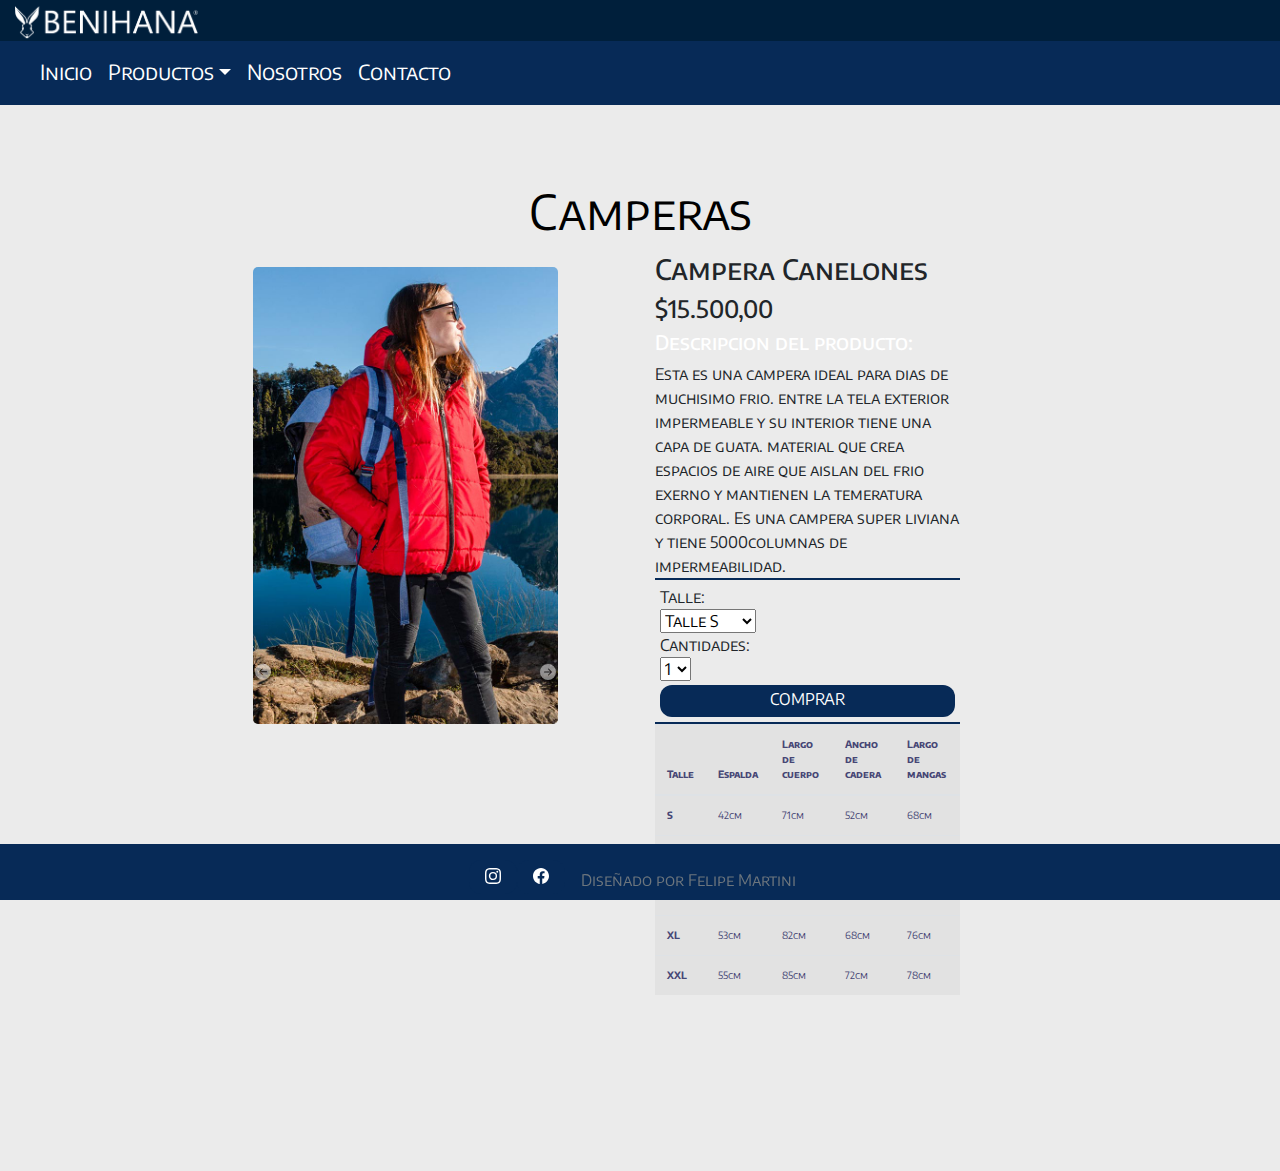
<file: CanelonRojo.html>
<!doctype html>
<html lang="en">
<head>
    <meta charset="utf-8">
    <meta http-equiv="refresh" content="500">
    <meta name="viewport" content="width=device-width, initial-scale=1, shrink-to-fit=no">
    <link rel="stylesheet" href="bootstrap/css/bootstrap.min.css">
    <link rel="stylesheet" type="text/css" href="scss/estilos.css">    
    <title>Benihana</title>
</head>
<body>
    <header id="header" class="pt-2">
        <div id="Nav1" class="pt-2">
            <a href="index.html"><img src="image/logoYnombre.png" alt="Benihana" class="col-sm-12 col-md-4 col-lg-2 m-lg-auto" >
            </a>
        </div>
        <nav id="Nav2" class="navbar navbar-expand-lg">
            <a class="navbar-brand" href="index.html"></a>
            <button class=" navbar-toggler" type="button" data-toggle="collapse" data-target="#navbarSupportedContent" aria-controls="navbarSupportedContent" aria-expanded="false" aria-label="Toggle navigation">
                <p class="menu__nav-colapsado">Menu</p>
            </button>
            <div class="collapse navbar-collapse" id="navbarSupportedContent">
                <ul class="navbar-nav mr-auto">
                <li class="nav-item active">
                    <a id="nav__item-hover" class="nav-link" href="index.html" >Inicio<span class="sr-only"></span></a>
                </li>
                <li class="nav-item dropdown">
                    <a id="nav__item-hover" class="nav-link dropdown-toggle" href="productos.html" id="navbarDropdown" role="button" data-toggle="dropdown" aria-haspopup="true" aria-expanded="false">Productos</a>
                    <div class="dropdown-menu" aria-labelledby="navbarDropdown">
                    <a id="nav__item-hover" class="dropdown-item" href="Camperas.html">Camperas</a>
                    <!--<a id="nav__item-hover" class="dropdown-item disabled color-grey" href="Hombre.html">Hombre</a>
                    <a id="nav__item-hover" class="dropdown-item disabled" href="Niños.html">Niño</a>
                    </div>-->
                </li>
                <li class="nav-item">
                    <a id="nav__item-hover" class="nav-link" href="Nosotros.html" tabindex="-1" aria-disabled="">Nosotros</a>
                <li class="nav-item">
                    <a id="nav__item-hover" class="nav-link" href="Contacto.html" tabindex="-1" aria-disabled="true">Contacto</a>
                </li>
                </ul>
            </div>
        </nav>
    </header>
<main  id="contenido" class="container col-12">
    <div class="secciones__titulo-bg mt-5">
        <p class="secciones__texto-formato">Camperas</p>
    </div>
    <div id="CarouselProducto" class="container m-auto row col-lg-8 col-md-10 col-sm-12">
        <div id="demo" class="carousel slide col-lg-5 col-md-7 col-sm-6" data-ride="carousel">
            <!-- The slideshow -->
            <div class="carousel-inner">
                <div class="carousel-item active">
                    <img src="image/Secventas/canelon rojo 1.jpg" alt="Foto1" height="100%">
                </div>
                <div class="carousel-item">
                    <img src="image/Secventas/canelon rojo 2.jpg" alt="Foto2" width="1100" height="500">
                </div>
                <div class="carousel-item">
                    <img src="image/Secventas/canelon rojo 3.jpg" alt="Foto3" width="1100" height="500">
                </div>
            </div>
        
            <!-- Left and right controls -->
            <a class="carousel-control-prev" href="#demo" data-slide="prev">
                <svg xmlns="http://www.w3.org/2000/svg" width="16" height="auto" fill="currentColor" class="bi bi-arrow-left-circle-fill" viewBox="0 0 16 16">
                    <path d="M8 0a8 8 0 1 0 0 16A8 8 0 0 0 8 0zm3.5 7.5a.5.5 0 0 1 0 1H5.707l2.147 2.146a.5.5 0 0 1-.708.708l-3-3a.5.5 0 0 1 0-.708l3-3a.5.5 0 1 1 .708.708L5.707 7.5H11.5z"/>
                </svg>
            </a>
            <a class="carousel-control-next" href="#demo" data-slide="next">
                <svg xmlns="http://www.w3.org/2000/svg" width="16" height="16" fill="currentColor" class="bi bi-arrow-right-circle-fill" viewBox="0 0 16 16">
                    <path d="M8 0a8 8 0 1 1 0 16A8 8 0 0 1 8 0zM4.5 7.5a.5.5 0 0 0 0 1h5.793l-2.147 2.146a.5.5 0 0 0 .708.708l3-3a.5.5 0 0 0 0-.708l-3-3a.5.5 0 1 0-.708.708L10.293 7.5H4.5z"/>
                </svg>
            </a>
        </div>
        <div id="AreaCompras" class="container col-lg-5 col-md-5 col-sm-6">
<!--INFO DEL PRODUCTO                                                                          ...............................-->
            <h3>Campera Canelones</h3>

            <h4>$15.500,00</h4>

            <h5>Descripcion del producto:</h5>

            <p>Esta es una campera ideal para dias de muchisimo frio. entre la tela exterior impermeable y su interior
                tiene una capa de guata. material que crea espacios de aire que aislan del frio exerno y mantienen la temeratura corporal. Es una campera super liviana y tiene 5000columnas de impermeabilidad.
                
            </p>


            <div id="ComprarProducto">
                <p>Talle:</p>
                <select name="Talle" id="Cantidades">
                    <option value="1">Talle S</option>
                    <option value="1">Talle M</option>
                    <option value="1">Talle L</option>
                    <option value="1">Talle XL</option>
                    <option value="1">Talle XXL</option>
                </select>
                <p>Cantidades:</p>
                <select name="Cantidad:" id="Cantidades">
                    <option value="1">1</option>
                    <option value="2">2</option>
                    <option value="3">3</option>
                    <option value="4">4</option>
                    <option value="5">5</option>
                    <option value="6">6</option>
                </select>
                <a href="recibido.html" id="ButonParchuse" class="btn btn-secondary active col-12 mt-1" role="button" aria-pressed="true">COMPRAR</a>
            </div>
            <table class="table table-hover col-lg-12 col-md-12 col-sm-8" id="TablaDeTalles">
                <thead>
                <tr>
                    <th scope="col">Talle</th>
                    <th scope="col">Espalda</th>
                    <th scope="col">Largo de cuerpo</th>
                    <th scope="col">Ancho de cadera</th>
                    <th scope="col">Largo de mangas</th>
                </tr>
                </thead>
                <tbody>
                <tr>
                    <th scope="row">S</th>
                    <td>42cm</td>
                    <td>71cm</td>
                    <td>52cm</td>
                    <td>68cm</td>
                </tr>
                <tr>
                    <th scope="row">M</th>
                    <td>45cm</td>
                    <td>75cm</td>
                    <td>56cm</td>
                    <td>70cm</td>
                </tr>
                <tr>
                    <th scope="row">L</th>
                    <td>47cm</td>
                    <td>79cm</td>
                    <td>60cm</td>
                    <td>73cm</td>
                </tr>
                <tr>
                    <th scope="row">XL</th>
                    <td>53cm</td>
                    <td>82cm</td>
                    <td>68cm</td>
                    <td>76cm</td>
                </tr>
                <tr>
                    <th scope="row">XXL</th>
                    <td>55cm</td>
                    <td>85cm</td>
                    <td>72cm</td>
                    <td>78cm</td>
                </tr>
                </tbody>
            </table>
        </div>
        
    </div>
</main>
</body>
<footer class="z-2">
    <ul class="nav justify-content-center">
        <li class="nav-item">
            <a class="nav-link active" id="LinkFooter" href="https://www.instagram.com/benihana.patagonia/" target="blank">
                <svg xmlns="http://www.w3.org/2000/svg" width="16" height="16" fill="currentColor" class="bi bi-instagram" viewBox="0 0 16 16">
                    <path d="M8 0C5.829 0 5.556.01 4.703.048 3.85.088 3.269.222 2.76.42a3.917 3.917 0 0 0-1.417.923A3.927 3.927 0 0 0 .42 2.76C.222 3.268.087 3.85.048 4.7.01 5.555 0 5.827 0 8.001c0 2.172.01 2.444.048 3.297.04.852.174 1.433.372 1.942.205.526.478.972.923 1.417.444.445.89.719 1.416.923.51.198 1.09.333 1.942.372C5.555 15.99 5.827 16 8 16s2.444-.01 3.298-.048c.851-.04 1.434-.174 1.943-.372a3.916 3.916 0 0 0 1.416-.923c.445-.445.718-.891.923-1.417.197-.509.332-1.09.372-1.942C15.99 10.445 16 10.173 16 8s-.01-2.445-.048-3.299c-.04-.851-.175-1.433-.372-1.941a3.926 3.926 0 0 0-.923-1.417A3.911 3.911 0 0 0 13.24.42c-.51-.198-1.092-.333-1.943-.372C10.443.01 10.172 0 7.998 0h.003zm-.717 1.442h.718c2.136 0 2.389.007 3.232.046.78.035 1.204.166 1.486.275.373.145.64.319.92.599.28.28.453.546.598.92.11.281.24.705.275 1.485.039.843.047 1.096.047 3.231s-.008 2.389-.047 3.232c-.035.78-.166 1.203-.275 1.485a2.47 2.47 0 0 1-.599.919c-.28.28-.546.453-.92.598-.28.11-.704.24-1.485.276-.843.038-1.096.047-3.232.047s-2.39-.009-3.233-.047c-.78-.036-1.203-.166-1.485-.276a2.478 2.478 0 0 1-.92-.598 2.48 2.48 0 0 1-.6-.92c-.109-.281-.24-.705-.275-1.485-.038-.843-.046-1.096-.046-3.233 0-2.136.008-2.388.046-3.231.036-.78.166-1.204.276-1.486.145-.373.319-.64.599-.92.28-.28.546-.453.92-.598.282-.11.705-.24 1.485-.276.738-.034 1.024-.044 2.515-.045v.002zm4.988 1.328a.96.96 0 1 0 0 1.92.96.96 0 0 0 0-1.92zm-4.27 1.122a4.109 4.109 0 1 0 0 8.217 4.109 4.109 0 0 0 0-8.217zm0 1.441a2.667 2.667 0 1 1 0 5.334 2.667 2.667 0 0 1 0-5.334z"/>
                </svg>
            </a>
        </li>
        <li class="nav-item">
            <a class="nav-link" id="LinkFooter" href="https://www.facebook.com/Benihana-Patagonia-1587071144892578/?ref=pages_you_manage" target="blank">
                <svg xmlns="http://www.w3.org/2000/svg" width="16" height="16" fill="currentColor" class="bi bi-facebook" viewBox="0 0 16 16">
                    <path d="M16 8.049c0-4.446-3.582-8.05-8-8.05C3.58 0-.002 3.603-.002 8.05c0 4.017 2.926 7.347 6.75 7.951v-5.625h-2.03V8.05H6.75V6.275c0-2.017 1.195-3.131 3.022-3.131.876 0 1.791.157 1.791.157v1.98h-1.009c-.993 0-1.303.621-1.303 1.258v1.51h2.218l-.354 2.326H9.25V16c3.824-.604 6.75-3.934 6.75-7.951z"/>
                </svg>
            </a>
        </li>
        <li class="nav-item pb-2">
            <a class="nav-link disabled" href="#" tabindex="-1" aria-disabled="true">Diseñado por Felipe Martini</a>
        </li>
    </ul>
</footer>
    <script src="js/jquery-3.5.1.slim.min.js"></script>
    <script src="bootstrap/js/bootstrap.bundle.min.js"></script>
</body>
</html>
</file>
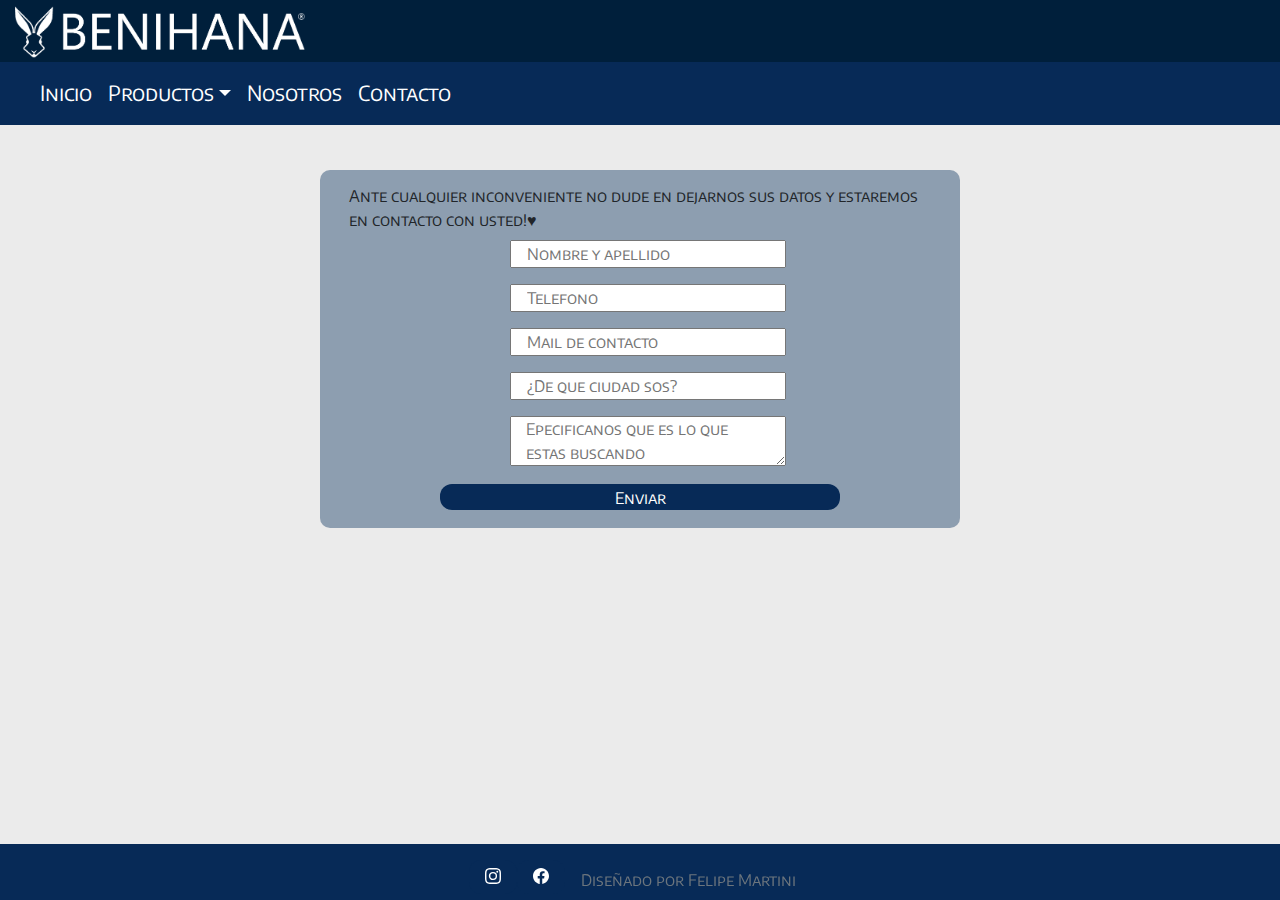
<file: Contacto.html>
<!doctype html>
<html lang="en">
<head>
    <meta charset="utf-8">
    <meta http-equiv="refresh" content="500">
    <meta name="viewport" content="width=device-width, initial-scale=1, shrink-to-fit=no">
    <link rel="stylesheet" href="bootstrap/css/bootstrap.min.css">
    <link rel="stylesheet" type="text/css" href="scss/estilos.css">    
    <title>Benihana</title>
</head>
<body>
    <header id="header" class="pt-2">
        <div id="Nav1" class="pt-2">
            <a href="index.html"><img src="image/logoYnombre.png" alt="Benihana" class="col-sm-5 col-md-4 col-lg-3 m-lg-auto" >
            </a>
        </div>
        <nav id="Nav2" class="navbar navbar-expand-lg">
            <a class="navbar-brand" href="index.html"></a>
            <button class=" navbar-toggler" type="button" data-toggle="collapse" data-target="#navbarSupportedContent" aria-controls="navbarSupportedContent" aria-expanded="false" aria-label="Toggle navigation">
                <p class="menu__nav-colapsado">Menu</p>
            </button>
            <div class="collapse navbar-collapse" id="navbarSupportedContent">
                <ul class="navbar-nav mr-auto">
                <li class="nav-item active">
                    <a id="nav__item-hover" class="nav-link" href="index.html" >Inicio<span class="sr-only"></span></a>
                </li>
                <li class="nav-item dropdown">
                    <a id="nav__item-hover" class="nav-link dropdown-toggle" href="productos.html" id="navbarDropdown" role="button" data-toggle="dropdown" aria-haspopup="true" aria-expanded="false">Productos</a>
                    <div class="dropdown-menu" aria-labelledby="navbarDropdown">
                    <a id="nav__item-hover" class="dropdown-item" href="Camperas.html">Camperas</a>
                    <!--<a id="nav__item-hover" class="dropdown-item disabled color-grey" href="Hombre.html">Hombre</a>
                    <a id="nav__item-hover" class="dropdown-item disabled" href="Niños.html">Niño</a>
                    </div>-->
                </li>
                <li class="nav-item">
                    <a id="nav__item-hover" class="nav-link" href="Nosotros.html" tabindex="-1" aria-disabled="">Nosotros</a>
                <li class="nav-item">
                    <a id="nav__item-hover" class="nav-link" href="Contacto.html" tabindex="-1" aria-disabled="true">Contacto</a>
                </li>
                </ul>
            </div>
        </nav>
    </header>
    <main id="contenido" class="conteiner">
        <div id="TablaDeContacto" class="container col-lg-6 col-md-9 col-sm-12 m-auto">
            <p class="m-auto container col-12">Ante cualquier inconveniente no dude en dejarnos sus datos y estaremos en contacto con usted!♥</p>
            <form action="recibido.html" method="POST" enctype="multipart/form-data" class="container col-lg-6 col-md-9 col-sm-12">
                    <input id="imputNyA" class="parts__contact-space col-12" type="text" name="Nombre y apellido" placeholder="Nombre y apellido"> <br>                     <!--los br no van pero necesitaba que esten uno bajo el otro-->
                    <input id="imputTel" class="parts__contact-space col-12" type="tel" name="telefono" placeholder="Telefono"> <br>                                        <!--los br no van pero necesitaba que esten uno bajo el otro-->
                    <input id="imputEmail" class="parts__contact-space col-12" type="email" name="mail" placeholder="Mail de contacto"> <br>                                  <!--los br no van pero necesitaba que esten uno bajo el otro-->
                    <input id="imputCiudad" class="parts__contact-space col-12" type="text" name="ciudad" placeholder="¿De que ciudad sos?"> <br>                              <!--los br no van pero necesitaba que esten uno bajo el otro-->
                    <textarea id="imputTexto" class="parts__contact-space col-12" name="aclaracion" placeholder="Epecificanos que es lo que estas buscando"></textarea> <br>  <!--los br no van pero necesitaba que esten uno bajo el otro-->
            </form>
            <div class="container col-lg-8 col-md-6 col-sm-12 mx-auto p-1"><button id="enviarContacto" class="botonContacto col-12 p-auto ">Enviar</button></div>
            
        </div>
        
    </main>
    <footer>
        <ul class="nav justify-content-center">
            <li class="nav-item">
                <a class="nav-link active" id="LinkFooter" href="https://www.instagram.com/benihana.patagonia/" target="blank">
                    <svg xmlns="http://www.w3.org/2000/svg" width="16" height="16" fill="currentColor" class="bi bi-instagram" viewBox="0 0 16 16">
                        <path d="M8 0C5.829 0 5.556.01 4.703.048 3.85.088 3.269.222 2.76.42a3.917 3.917 0 0 0-1.417.923A3.927 3.927 0 0 0 .42 2.76C.222 3.268.087 3.85.048 4.7.01 5.555 0 5.827 0 8.001c0 2.172.01 2.444.048 3.297.04.852.174 1.433.372 1.942.205.526.478.972.923 1.417.444.445.89.719 1.416.923.51.198 1.09.333 1.942.372C5.555 15.99 5.827 16 8 16s2.444-.01 3.298-.048c.851-.04 1.434-.174 1.943-.372a3.916 3.916 0 0 0 1.416-.923c.445-.445.718-.891.923-1.417.197-.509.332-1.09.372-1.942C15.99 10.445 16 10.173 16 8s-.01-2.445-.048-3.299c-.04-.851-.175-1.433-.372-1.941a3.926 3.926 0 0 0-.923-1.417A3.911 3.911 0 0 0 13.24.42c-.51-.198-1.092-.333-1.943-.372C10.443.01 10.172 0 7.998 0h.003zm-.717 1.442h.718c2.136 0 2.389.007 3.232.046.78.035 1.204.166 1.486.275.373.145.64.319.92.599.28.28.453.546.598.92.11.281.24.705.275 1.485.039.843.047 1.096.047 3.231s-.008 2.389-.047 3.232c-.035.78-.166 1.203-.275 1.485a2.47 2.47 0 0 1-.599.919c-.28.28-.546.453-.92.598-.28.11-.704.24-1.485.276-.843.038-1.096.047-3.232.047s-2.39-.009-3.233-.047c-.78-.036-1.203-.166-1.485-.276a2.478 2.478 0 0 1-.92-.598 2.48 2.48 0 0 1-.6-.92c-.109-.281-.24-.705-.275-1.485-.038-.843-.046-1.096-.046-3.233 0-2.136.008-2.388.046-3.231.036-.78.166-1.204.276-1.486.145-.373.319-.64.599-.92.28-.28.546-.453.92-.598.282-.11.705-.24 1.485-.276.738-.034 1.024-.044 2.515-.045v.002zm4.988 1.328a.96.96 0 1 0 0 1.92.96.96 0 0 0 0-1.92zm-4.27 1.122a4.109 4.109 0 1 0 0 8.217 4.109 4.109 0 0 0 0-8.217zm0 1.441a2.667 2.667 0 1 1 0 5.334 2.667 2.667 0 0 1 0-5.334z"/>
                    </svg>
                </a>
            </li>
            <li class="nav-item">
                <a class="nav-link" id="LinkFooter" href="https://www.facebook.com/Benihana-Patagonia-1587071144892578/?ref=pages_you_manage" target="blank">
                    <svg xmlns="http://www.w3.org/2000/svg" width="16" height="16" fill="currentColor" class="bi bi-facebook" viewBox="0 0 16 16">
                        <path d="M16 8.049c0-4.446-3.582-8.05-8-8.05C3.58 0-.002 3.603-.002 8.05c0 4.017 2.926 7.347 6.75 7.951v-5.625h-2.03V8.05H6.75V6.275c0-2.017 1.195-3.131 3.022-3.131.876 0 1.791.157 1.791.157v1.98h-1.009c-.993 0-1.303.621-1.303 1.258v1.51h2.218l-.354 2.326H9.25V16c3.824-.604 6.75-3.934 6.75-7.951z"/>
                    </svg>
                </a>
            </li>
            <li class="nav-item pb-2">
                <a class="nav-link disabled" href="#" tabindex="-1" aria-disabled="true">Diseñado por Felipe Martini</a>
            </li>
        </ul>
    </footer>
        <script src="js/contacto.js"></script>
        <script src="js/jquery-3.5.1.slim.min.js"></script>
        <script src="bootstrap/js/bootstrap.bundle.min.js"></script>
    </body>
    </html>
</file>
<file: scss/estilos.css>
@charset "UTF-8";
@import url("https://fonts.googleapis.com/css2?family=Carme&family=Finger+Paint&family=Poiret+One&display=swap");
@import url("https://fonts.googleapis.com/css2?family=Encode+Sans+SC:wght@400;500;800&display=swap");
#ButonCards {
  font-size: 1rem;
  color: white;
  text-decoration: none;
  border-style: none;
  background: #072a57;
  border-radius: 12px;
  margin: auto;
  padding-top: 2px;
  text-align: center;
}

#ButonCards:hover {
  background-color: white;
  color: #006669;
  border-radius: 12px;
  font-size: 1.1rem;
  -webkit-transition: 300ms;
  transition: 300ms;
}

#LinkFooter {
  font-size: 1rem;
  color: white;
  text-decoration: none;
  border-style: none;
  background: #072a57;
  border-radius: 12px;
  margin: auto;
  padding-top: 2px;
  text-align: center;
}

#LinkFooter:hover {
  background-color: white;
  color: #006669;
  border-radius: 12px;
  font-size: 1.1rem;
  -webkit-transition: 300ms;
  transition: 300ms;
}

#ButonParchuse {
  font-size: 1rem;
  color: white;
  text-decoration: none;
  border-style: none;
  background: #072a57;
  border-radius: 12px;
  margin: auto;
  padding-top: 2px;
  text-align: center;
}

#ButonParchuse:hover {
  background-color: white;
  color: #006669;
  border-radius: 12px;
  font-size: 1.1rem;
  -webkit-transition: 300ms;
  transition: 300ms;
}

.botonContacto {
  font-size: 1rem;
  color: white;
  text-decoration: none;
  border-style: none;
  background: #072a57;
  border-radius: 12px;
  margin: auto;
  padding-top: 2px;
  text-align: center;
}

.botonContacto:hover {
  background-color: white;
  color: #006669;
  border-radius: 12px;
  font-size: 1.1rem;
  -webkit-transition: 300ms;
  transition: 300ms;
}

* {
  padding: 0;
  margin: 0;
  -webkit-box-sizing: border-box;
          box-sizing: border-box;
}

body {
  background-color: #ebebeb;
  font-family: 'Encode Sans SC';
}

#header {
  position: fixed;
  top: -10px;
  z-index: 10;
  margin: 0;
  padding: 0;
}

#Nav1 {
  background-color: #001f3b;
}

#Nav2 {
  background-color: #072a57;
  font-size: 1.3rem;
}

#Nav2 a {
  text-decoration: none;
  color: white;
  z-index: -5;
}

.menu__nav-colapsado {
  color: white;
  margin: auto;
}

#nav__item-hover:hover {
  background-color: white;
  color: #006669;
  border-radius: 8px;
}

.dropdown-menu {
  background-color: #072a57;
}

.secciones__titulo-bg {
  padding: 5px;
  -webkit-box-pack: center;
      -ms-flex-pack: center;
          justify-content: center;
}

#contenido {
  margin: 170px 0 0 0;
}

.secciones__texto-formato {
  text-align: center;
  margin: auto;
  color: black;
  font-family: "Encode Sans SC";
  font-size: 3rem;
}

#TextoIndex {
  height: auto;
  color: black;
  height: auto;
  border-radius: 3px;
  margin: 20px;
  float: unset;
}

.Index__title-format {
  text-align: center;
  font-size: x-large;
  font: bold;
  color: black;
}

.index__text-format {
  text-align: center;
}

#CarouselTamaño {
  position: absolute;
  top: 350px;
}

#carouselExampleInterval {
  height: 35rem;
  overflow: hidden;
  margin: 50px 0 0 50px;
}

.contactos__forms-format {
  background-color: #ebebeb;
  margin: 2rem;
}

.parts__contact-space {
  margin: 0.5rem;
}

.c-img {
  max-width: 600px;
  margin: 70px auto;
  position: relative;
  overflow: hidden;
  cursor: pointer;
  display: -webkit-box;
  display: -ms-flexbox;
  display: flex;
  -webkit-box-align: center;
      -ms-flex-align: center;
          align-items: center;
  -webkit-box-shadow: 0px 20px 20px rgba(44, 44, 44, 0.4);
          box-shadow: 0px 20px 20px rgba(44, 44, 44, 0.4);
  border-radius: 6px;
}

.c-img:before, .c-img:after {
  content: "";
  position: absolute;
  width: calc(100% - 30px);
  height: 2px;
  background-color: rgba(7, 42, 87, 0.6);
  -webkit-transition: all .3s;
  transition: all .3s;
}

.c-img:before {
  left: -100%;
  top: 10px;
}

.c-img:after {
  left: 100%;
  bottom: 10px;
}

.c-img:hover:before, .c-img:hover:after {
  left: 15px;
}

.c-img img {
  width: 100%;
}

.c-img .txt {
  text-align: center;
  position: absolute;
  -webkit-transition: all .3s;
  transition: all .3s;
  -webkit-transform: scale(0);
          transform: scale(0);
  opacity: 0;
  width: 100%;
  height: 90%;
  background-color: rgba(0, 31, 59, 0.7);
}

.c-img .txt h3, .c-img .txt p {
  color: white;
  padding: 20px 20px;
  height: 20%;
}

.c-img .txt h3 {
  font-size: 25px;
  font-family: "Encode Sans SC";
}

.c-img .txt p {
  font-size: 90%;
  font-family: "Encode Sans SC";
}

.c-img:hover .txt {
  -webkit-transform: scale(0.9);
          transform: scale(0.9);
  opacity: 1;
}

#TablaDeTalles {
  font-size: 10px;
  margin-bottom: 6rem;
  color: #464675;
  background-color: #e2e2e2;
}

#carouselExampleInterval {
  padding-top: 0%;
}

.carousel-inner {
  padding-top: 15px;
}

.carousel-inner img {
  width: 100%;
  height: 100%;
  border-radius: 5px;
}

#ComprarProducto {
  padding: 5px;
  border-top: 2px solid #072a57;
  border-bottom: 2px solid #072a57;
}

p {
  margin: 0;
  padding: 0;
}

h5 {
  color: white;
}

h6 {
  color: white;
}

footer {
  height: 3.5rem;
  width: 100%;
  background-color: #072a57;
  color: black;
  text-decoration: none;
  position: fixed;
  bottom: 0;
  z-index: 20;
}

footer li {
  text-decoration: none;
  color: white;
  margin-top: 1rem;
}

#Cantidades option {
  font-family: Haettenschweiler, 'Arial Narrow Bold', sans-serif;
}

#FotoNosotros {
  margin: 0 0 5% 0;
  border-radius: 15px;
  width: 100%;
  padding: 0;
}

#FotoBariloche {
  margin: 0 0 5% 0;
  border-radius: 15px;
  width: 100%;
  padding: 0;
}

#mapa {
  border-radius: 10px;
}

#ubicacion {
  background-color: #c2c1c1;
  padding: 1rem 0 1rem 0;
  border-radius: 10px;
}

#CarouselProducto {
  padding-bottom: 5rem;
}

#TablaDeContacto {
  background-color: rgba(0, 42, 88, 0.4);
  padding: 14px;
  border-radius: 10px;
}

.dropdown-menu {
  padding: 5px;
  border-bottom-left-radius: 12px;
  border-bottom-right-radius: 12px;
}
/*# sourceMappingURL=estilos.css.map */
</file>
